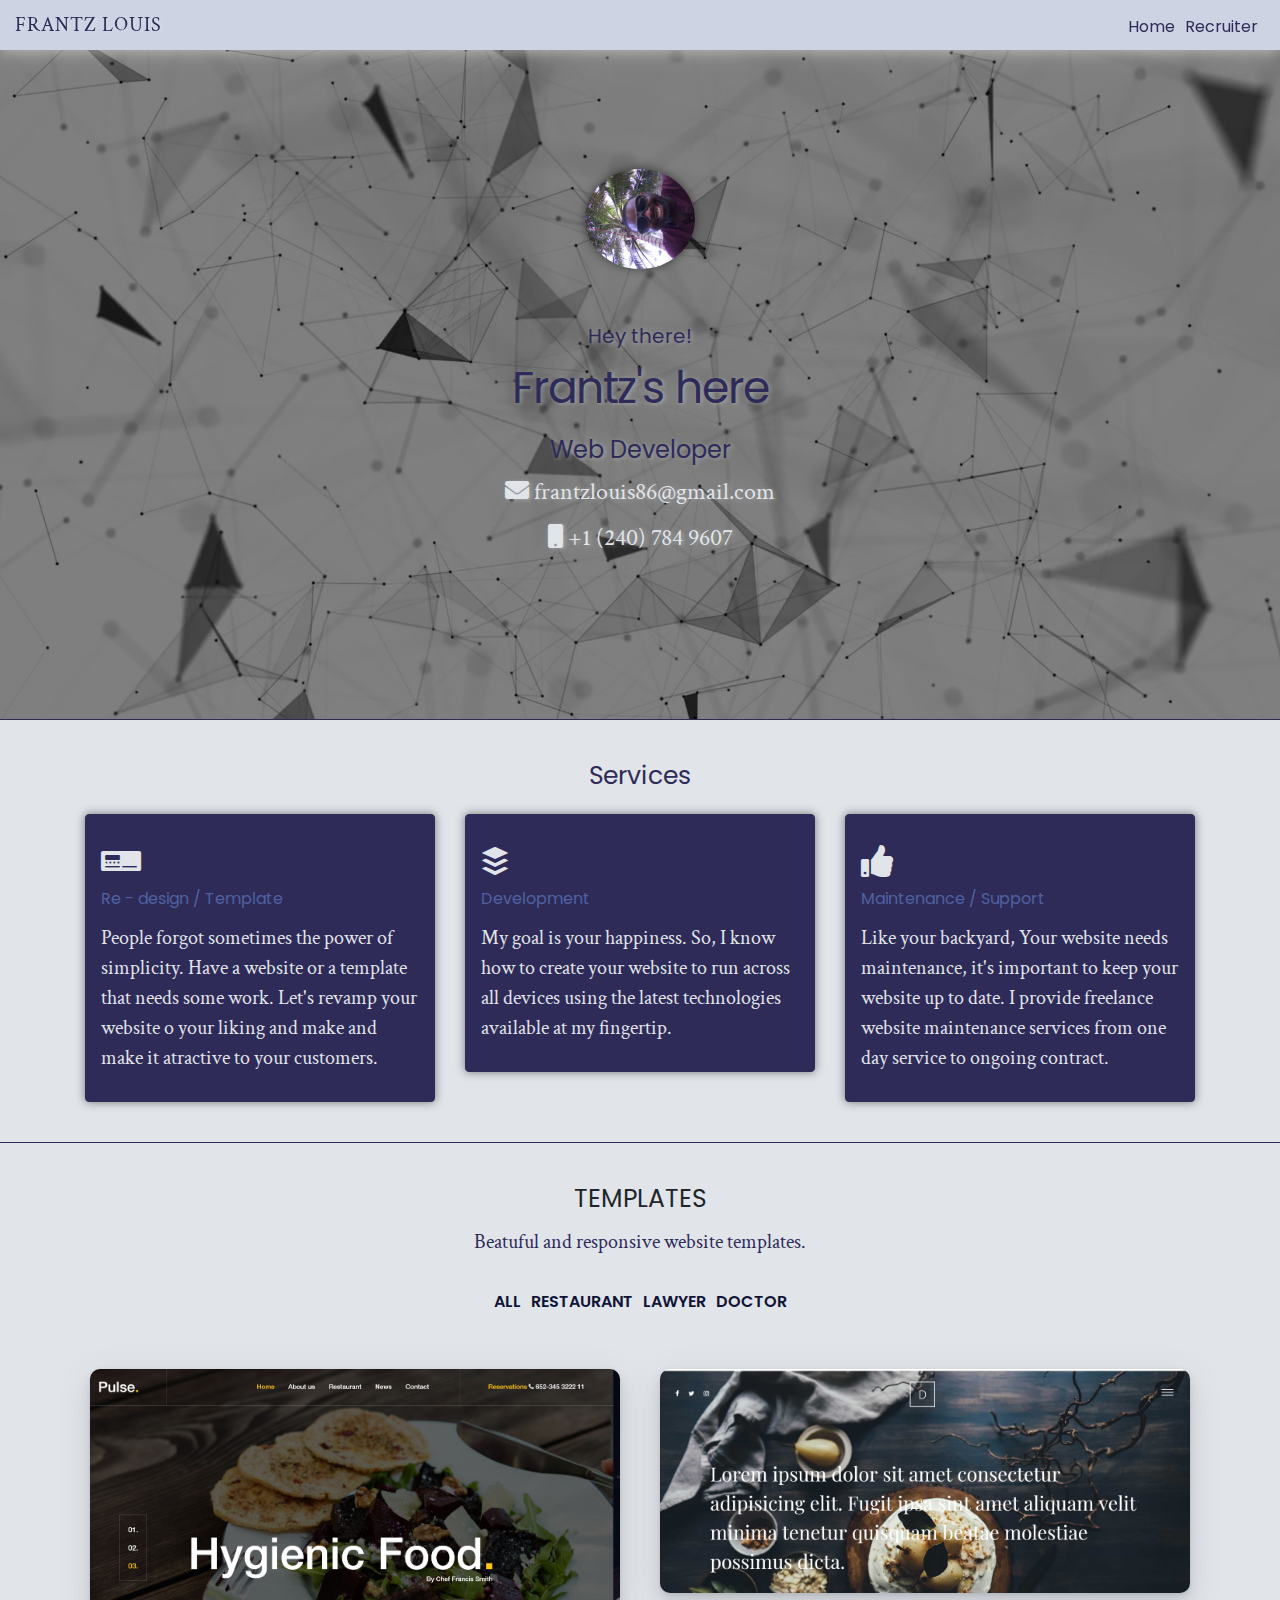
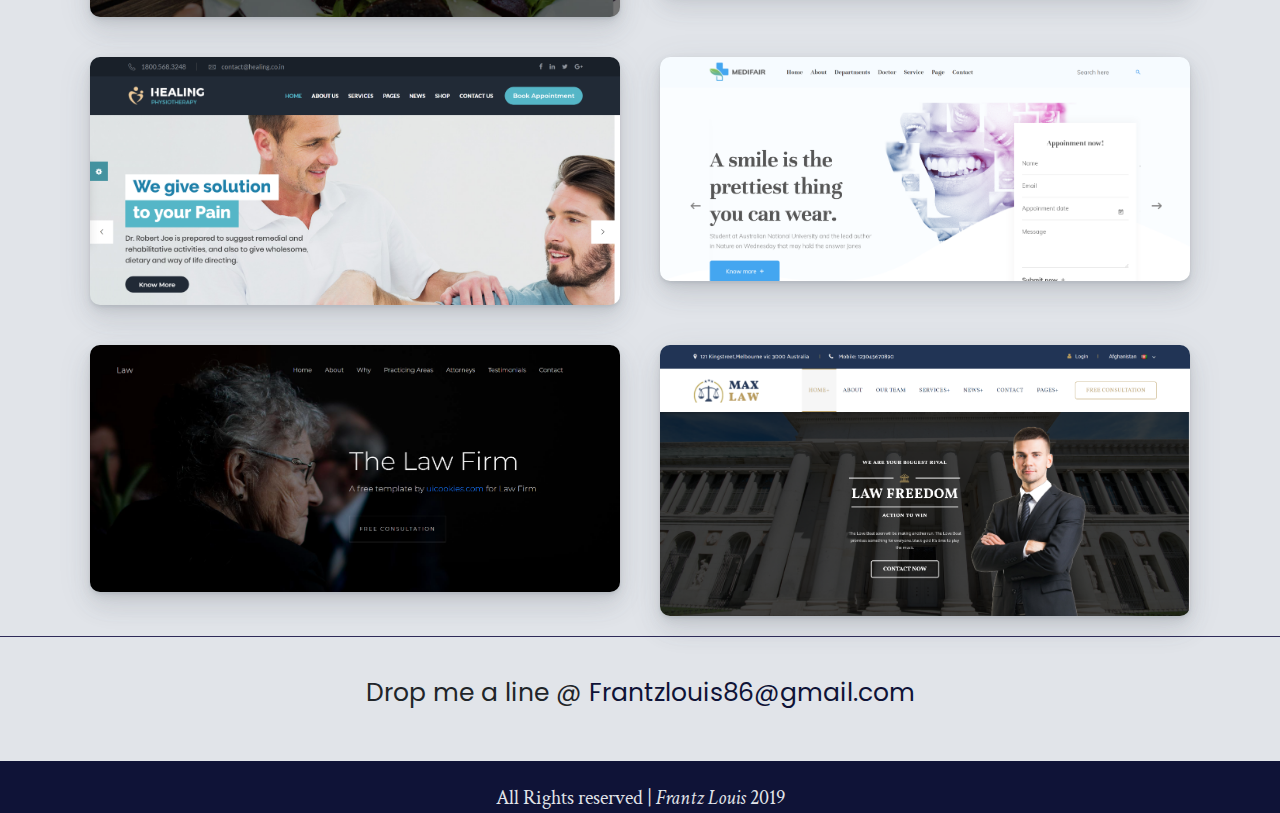
<file: freelance.html>
<!DOCTYPE html>
<html lang="en">

<head>
  <meta charset="UTF-8" />
  <meta name="viewport" content="width=device-width, initial-scale=1.0" />
  <meta http-equiv="X-UA-Compatible" content="ie=edge" />
  <title>My main Portfolio</title>

  <!-- Import Google Fonts -->
  <link href="https://fonts.googleapis.com/css?family=Crimson+Text|Josefin+Sans&display=swap" rel="stylesheet" />

  <!-- Import Google material-icons -->
  <link rel="stylesheet" href="https://fonts.googleapis.com/icon?family=Material+Icons" />

  <!-- Import Fontawesome -->
  <link rel="stylesheet" href="assets/fonts/css/all.min.css" />

  <!-- Import Animation -->
  <link rl="stylesheet" href="assets/css/hover-min.css" />

  <!-- Import Bootstrap -->
  <link rel="stylesheet" href="assets/css/bootstrap.min.css" />

  <!-- Import shards -->
  <link rel="stylesheet" href="assets/css/shards.min.css" />

  <!-- Import Custom -->
  <link rel="stylesheet" href="assets/css/main.css" />
</head>

<body>
  <main>
    <section class="freelance__page">
      <div class="buttons">
        <div class="container">
          <h2 class="logo">frantz louis</h2>
          <div class="links">
            <a href="index.html" class="btn">
              <h6 class="freelance">Home</h6>
            </a>
            <a href="recruite.html" class="btn">
              <h6 class="recruiter">Recruiter</h6>
            </a>
          </div>
        </div>
      </div>

      <div class="main-page-info">
        <div class="overlay">
          <img src="assets/images/profile.jpg" alt="My Profile Pic" class="img-fluid">
          <h5>Hey there!</h5>
          <h2>Frantz's here</h2>
          <h6>web developer</h6>
          <span class="email"><a href="maiito:frantzlouis86@gmail.com"><i class="fas fa-envelope"></i> frantzlouis86@gmail.com</a></span>
          <span class="phone"><a href="+1 240-784-9607"><i class="fas fa-mobile"></i> +1 (240) 784 9607</a></span>
        </div>
      </div><!-- / .main-page-info -->

      <div class="service">
        <div class="container">
          <h4>Services</h4>

          <div class="row">
            <div class="col-md-4">
              <div class="design">
                <div class="container">
                  <i class="fas fa-digital-tachograph fa-2x"></i>
                  <h6>Re - design / Template</h6>
                  <p class="lead">People forgot sometimes the power of simplicity. Have a website or a template that needs some work. Let's revamp your website o your liking and make and make it atractive to your customers.</p>
                </div>
              </div>
            </div>

            <div class="col-md-4">
              <div class="design">
                <div class="container">
                  <i class="fab fa-buffer fa-2x"></i>
                  <h6>Development</h6>
                  <p class="lead">My goal is your happiness. So, I know how to create your website to run across all devices using the latest technologies available at my fingertip.</p>
                </div>
              </div>
            </div>

            <div class="col-md-4">
              <div class="design">
                <div class="container">
                  <i class="fas fa-thumbs-up fa-2x"></i>
                  <h6>Maintenance / Support</h6>
                  <p class="lead">Like your backyard, Your website needs maintenance, it's important to keep your website up to date. I provide freelance website maintenance services from one day service to ongoing contract.</p>
                </div>
              </div>
            </div>
          </div>
        </div>
      </div><!-- / .service -->

      <div class="portfolio">
        <div class="container">
          <h4 class="text-center">TEMPLATES</h4>
          <p class="lead">Beatuful and responsive website templates.</p>

          <ul class="nav nav-pills">
            <li class="active"><a href="#pill1" data-toggle="tab">all</a></li>
            <li><a href="#pill2" data-toggle="tab">restaurant</a></li>
            <li><a href="#pill3" data-toggle="tab">Lawyer</a></li>
            <li><a href="#pill4" data-toggle="tab">doctor</a></li>
          </ul>

          <div class="tab-content tab-space">
            <div class="tab-pane active" id="pill1">
              <div class="row">
                <div class="col-md-6">
                  <div class="card card-background" style="background-image: url(assets/images/restaurant/pulses.png);">
                    <div class="card-content">
                      <h6 class="category">Retaurant</h6>
                      <h3 class="card-title">Retaurant Websites Templates</h3>
                      <p class="card-description">
                        With elegance and sophistication, Pulse is the one of restaurant website template that will put your right on top. But to truly understand the power of this page canvas...
                      </p>
                      <a href="https://colorlib.com/preview/theme/pulse/" class="btn btn-danger btn-round">
                        <i class="material-icons">content_copy</i> View Template
                      </a>
                    </div>
                  </div>
                </div><!-- / .col -->

                <div class="col-md-6">
                  <div class="card card-background" style="background-image: url(assets/images/restaurant/diners.png);">
                    <div class="card-content">
                      <h6 class="category">Retaurant</h6>
                      <h3 class="card-title">Retaurant Websites Templates</h3>
                      <p class="card-description">
                        Diner is a restaurant website template is fully responsive. It is easy to customize and gives awesome display effects on devices of all screen sizes....
                      </p>
                      <a href="https://colorlib.com/preview/theme/diner/" class="btn btn-danger btn-round">
                         <i class="material-icons">content_copy</i> View Template
                      </a>
                    </div>
                  </div>
                </div><!-- / .col -->

                <div class="col-md-6">
                  <div class="card card-background" style="background-image: url('assets/images/restaurant/healings.png')">

                    <div class="card-content">
                      <h6 class="category">Doctor</h6>
                      <h3 class="card-title">Doctor Website Template</h3>
                      <p class="card-description">
                        Healing is a doctor website template which is put together exclusively for rehabilitation centers, therapy clinics, massage or wellness studios and the like....
                      </p>
                      <a href="http://t.commonsupport.com/healing/index.html" class="btn btn-danger btn-round">
                         <i class="material-icons">content_copy</i> View Template
                      </a>
                    </div>
                  </div>
                </div><!-- / .col-md-6 -->

                <div class="col-md-6">
                  <div class="card card-background" style="background-image: url('assets/images/restaurant/medifairs.png')">
                    <div class="card-content">
                      <h6 class="category">Doctor</h6>
                      <h3 class="card-title">Doctor Website Template .</h3>
                      <p class="card-description">
                        Hospitals, clinics, dentists, pharmacies, you name it, MEDIFAIR is a versatile doctor website template that applies to everything medical-related....
                      </p>
                      <a href="http://tf.wpcheatsheet.net/html/medifair/pages/index2.html" class="btn btn-danger btn-round">
                         <i class="material-icons">content_copy</i> View Template
                      </a>
                    </div>
                  </div>
                </div><!-- / .col-md-6 -->

                <div class="col-md-6">
                  <div class="card card-background" style="background-image: url('assets/images/lawyer/laws.png')">

                    <div class="card-content">
                      <h6 class="category">Law</h6>
                      <h3 class="card-title">Law Firm Template</h3>
                      <p class="card-description">
                        As the name suggests, Law is a lawyer website template that pretty much anyone in the legal industry can use. It is flexible, easy to use and modifiable so you can alter and adjust it effortlessly...
                      </p>
                      <a href="https://uicookies.com/demo/theme/law/" class="btn btn-danger btn-round">
                         <i class="material-icons">content_copy</i> View Template
                      </a>
                    </div>
                  </div>
                </div><!-- / .col-md-6 -->

                <div class="col-md-6">
                  <div class="card card-background" style="background-image: url('assets/images/lawyer/maxlaws.png')">
                    <div class="card-content">
                      <h6 class="category">Law</h6>
                      <h3 class="card-title">Law Firm Template</h3>
                      <p class="card-description">
                        When it comes to Max Law, it does not really matter what kind of law you practice, the website template has you covered with a fine web presence. Max Law works on anything from desktops and laptops to tablets and mobile devices...
                      </p>
                      <a href="https://premiumlayers.net/demo/html/maxlaw/" class="btn btn-danger btn-round">
                         <i class="material-icons">content_copy</i> View Template
                      </a>
                    </div>
                  </div>
                </div><!-- / .col-md-6 -->
              </div><!-- / .row -->
            </div><!-- / .pill1 -->

            <div class="tab-pane" id="pill2">
              <div class="row">
                <div class="col-md-6">
                  <div class="card card-background" style="background-image: url(assets/images/restaurant/pulses.png);">
                    <div class="card-content">
                      <h6 class="category">Retaurant</h6>
                      <h3 class="card-title">Retaurant Websites Templates</h3>
                      <p class="card-description">
                        With elegance and sophistication, Pulse is the one of restaurant website template that will put your right on top. But to truly understand the power of this page canvas...
                      </p>
                      <a href="https://colorlib.com/preview/theme/pulse/" class="btn btn-danger btn-round">
                        <i class="material-icons">content_copy</i> View Template
                      </a>
                    </div>
                  </div>
                </div><!-- / .col -->

                <div class="col-md-6">
                  <div class="card card-background" style="background-image: url(assets/images/restaurant/diners.png);">
                    <div class="card-content">
                      <h6 class="category">Retaurant</h6>
                      <h3 class="card-title">Retaurant Websites Templates</h3>
                      <p class="card-description">
                        Diner is a restaurant website template is fully responsive. It is easy to customize and gives awesome display effects on devices of all screen sizes....
                      </p>
                      <a href="https://colorlib.com/preview/theme/diner/" class="btn btn-danger btn-round">
                        <i class="material-icons">content_copy</i> View Template
                      </a>
                    </div>
                  </div>
                </div><!-- / .col -->

                <div class="col-md-8 offset-md-2 pb-5">
                  <div class="card card-background" style="background-image: url(assets/images/restaurant/caviars.png);">
                    <div class="card-content">
                      <h6 class="category">Restaurant</h6>
                      <h3 class="card-title">Restaurant Websites Templates</h3>
                      <p class="card-description">
                        Caviar is a restaurant website template that helps you drag more potential customers to it.
                      </p>
                      <a href="https://colorlib.com/preview/theme/caviar/" class="btn btn-danger btn-round">
                        <i class="material-icons">content_copy</i> View Template
                      </a>
                    </div>
                  </div>
                </div>
              </div><!-- / .row -->
            </div><!-- / .pill2 -->

            <div class="tab-pane" id="pill3">
              <div class="row">
                <div class="col-md-6">
                  <div class="card card-background" style="background-image: url('assets/images/lawyer/laws.png')">

                    <div class="card-content">
                      <h6 class="category">Law</h6>
                      <h3 class="card-title">Law Firm Template</h3>
                      <p class="card-description">
                        As the name suggests, Law is a lawyer website template that pretty much anyone in the legal industry can use. It is flexible, easy to use and modifiable so you can alter and adjust it effortlessly...
                      </p>
                      <a href="https://uicookies.com/demo/theme/law/" class="btn btn-danger btn-round">
                        <i class="material-icons">content_copy</i> View Template
                      </a>
                    </div>
                  </div>
                </div><!-- / .col-md-6 -->

                <div class="col-md-6">
                  <div class="card card-background" style="background-image: url('assets/images/lawyer/maxlaws.png')">
                    <div class="card-content">
                      <h6 class="category">Law</h6>
                      <h3 class="card-title">Law Firm Template</h3>
                      <p class="card-description">
                        When it comes to Max Law, it does not really matter what kind of law you practice, the website template has you covered with a fine web presence. Max Law works on anything from desktops and laptops to tablets and mobile devices...
                      </p>
                      <a href="https://premiumlayers.net/demo/html/maxlaw/" class="btn btn-danger btn-round">
                        <i class="material-icons">content_copy</i> View Template
                      </a>
                    </div>
                  </div>
                </div><!-- / .col-md-6 -->

                <div class="col-md-8 offset-md-2 pb-5">
                  <div class="card card-background" style="background-image: url('assets/images/lawyer/lawfirms.png')">
                    <div class="card-content">
                      <h6 class="category">Law</h6>
                      <h3 class="card-title">Law Firm Template</h3>
                      <p class="card-description">
                        LawFirm – is a multipurpose template which enables you to create almost unlimited amount of different and unique page layouts. The template for LawFirm & Lawyers Portfolio with everything such a business needs. It is suitable for any agency or individual that wants to inform and notify others about any kind of Lawy businesses.
                      </p>
                      <a href="http://sharjeelanjum.com/html/lawfirm/demo/index.html" class="btn btn-danger btn-round">
                        <i class="material-icons">content_copy</i> View Template
                      </a>
                    </div>
                  </div>
                </div><!-- / .com-md-12 -->
              </div><!-- / .row -->
            </div><!-- / .pill3 -->

            <div class="tab-pane" id="pill4">
              <div class="row">
                <div class="col-md-6">
                  <div class="card card-background" style="background-image: url('assets/images/restaurant/healings.png')">

                    <div class="card-content">
                      <h6 class="category">Doctor</h6>
                      <h3 class="card-title">Doctor Website Template</h3>
                      <p class="card-description">
                       Healing is a doctor website template which is put together exclusively for rehabilitation centers, therapy clinics, massage or wellness studios and the like....
                      </p>
                      <a href="http://t.commonsupport.com/healing/index.html" class="btn btn-danger btn-round">
                        <i class="material-icons">content_copy</i> View Template
                      </a>
                    </div>
                  </div>
                </div><!-- / .col-md-6 -->

                <div class="col-md-6">
                  <div class="card card-background" style="background-image: url('assets/images/restaurant/medifairs.png')">
                    <div class="card-content">
                      <h6 class="category">Doctor</h6>
                      <h3 class="card-title">Doctor Website Template .</h3>
                      <p class="card-description">
                        Hospitals, clinics, dentists, pharmacies, you name it, MEDIFAIR is a versatile doctor website template that applies to everything medical-related....
                      </p>
                      <a href="http://tf.wpcheatsheet.net/html/medifair/pages/index2.html" class="btn btn-danger btn-round">
                        <i class="material-icons">content_copy</i> View Template
                      </a>
                    </div>
                  </div>
                </div><!-- / .col-md-6 -->

                <div class="col-md-8 offset-md-2 pb-5">
                  <div class="card card-background" style="background-image: url('assets/images/restaurant/dentalpros.png')">
                    <div class="card-content">
                      <h6 class="category">Doctor</h6>
                      <h3 class="card-title">Doctor Website Template</h3>
                      <p class="card-description">
                        Dental Pro might be for dentists but in reality, it can suit any type of medical website. You can effortlessly tailor Dental Pro to a variety of businesses in the health industry.
                      </p>
                      <a href="http://html.kodesolution.live/h/dentalpro/v3.0/demo/index-mp-layout1.html" class="btn btn-danger btn-round">
                        <i class="material-icons">content_copy</i> View Template
                      </a>
                    </div>
                  </div>
                </div><!-- / .com-md-12 -->
              </div><!-- / .row -->
            </div><!-- / .pill4 -->
          </div>
        </div>
      </div><!-- / .portfolio -->

      <div class="contact">
        <div class="container">
          <h4>Drop me a line @ <a href="mailto:frantzlouis86@gmail.com">Frantzlouis86@gmail.com</a></h4>

        </div>
      </div><!-- / .contact-->

      <footer class="footer">
        <p class="lead">All Rights reserved | <em>Frantz Louis</em> 2019</p>
      </footer>
    </section>
  </main>
  <!-- Import All JavaScripts -->
  <script src="assets/js/jquery-3.3.1.slim.min.js"></script>

  <script src="assets/js/popper.min.js"></script>

  <script src="assets/js/bootstrap.min.js"></script>

  <script src="assets/js/shards.min.js"></script>
</body>

</html>
</file>
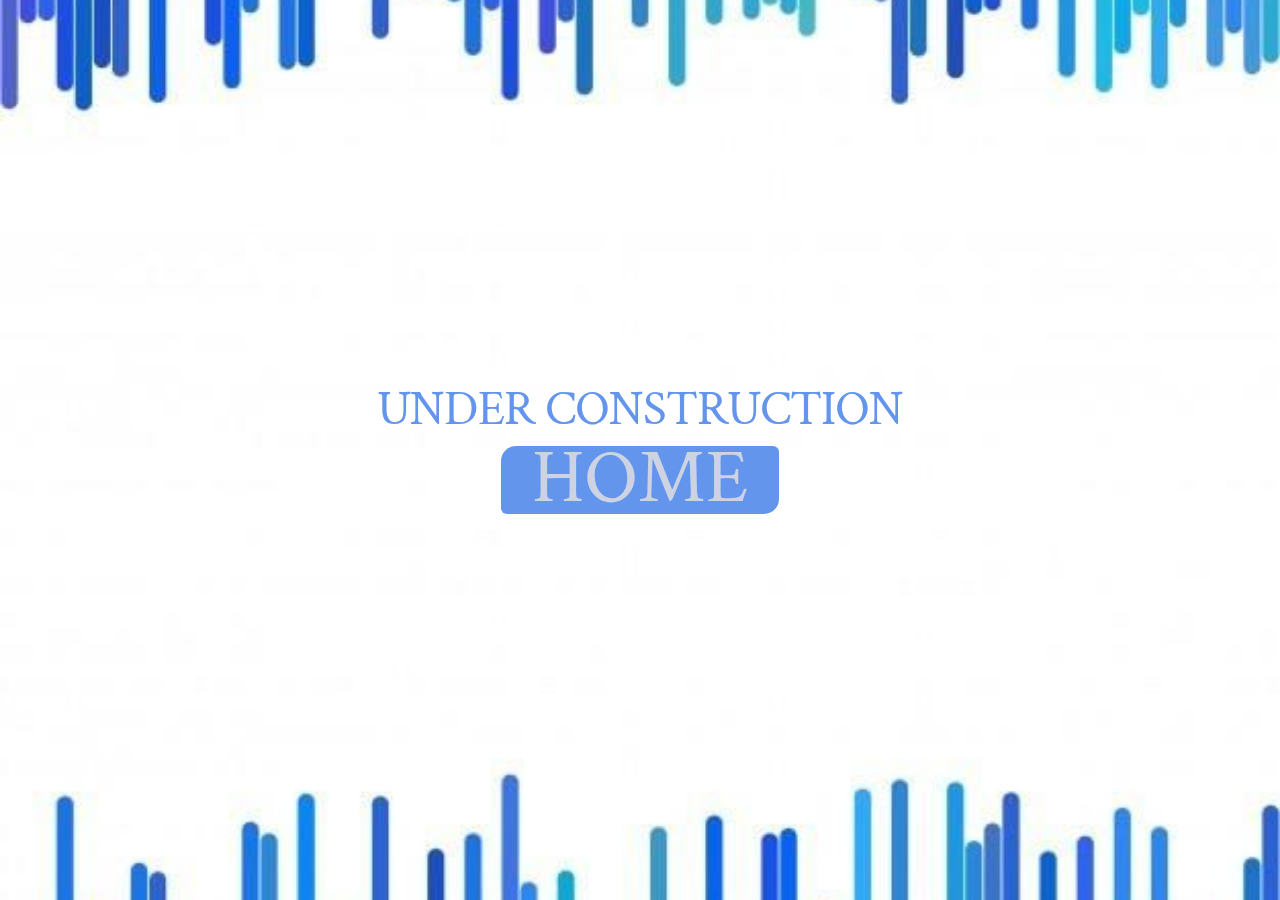
<file: recruite.html>
<!DOCTYPE html>
<html lang="en">

<head>
  <meta charset="UTF-8" />
  <meta name="viewport" content="width=device-width, initial-scale=1.0" />
  <meta http-equiv="X-UA-Compatible" content="ie=edge" />
  <title>My main Portfolio</title>

  <!-- Import Google Fonts -->
  <link href="https://fonts.googleapis.com/css?family=Crimson+Text|Josefin+Sans&display=swap" rel="stylesheet" />

  <!-- Import Google material-icons -->
  <link rel="stylesheet" href="https://fonts.googleapis.com/icon?family=Material+Icons" />

  <!-- Import Fontawesome -->
  <link rel="stylesheet" href="assets/fonts/css/all.min.css" />

  <!-- Import Animation -->
  <link rl="stylesheet" href="assets/css/hover-min.css" />

  <!-- Import Bootstrap -->
  <link rel="stylesheet" href="assets/css/bootstrap.min.css" />

  <!-- Import shards -->
  <link rel="stylesheet" href="assets/css/shards.min.css" />

  <!-- Import Custom -->
  <link rel="stylesheet" href="assets/css/main.css" />
</head>

<body>
  <div class="recruite__page">
    <h1>UNDER CONSTRUCTION</h1>
    <a href="index.html" class="btn">
      <h6 class="freelance">Home</h6>
    </a>
    <!--<div class="buttons">
        <a href="freelance.html" class="btn"
          ><h6 class="freelance">freelancer</h6></a
        >
        <a href="index.html" class="btn"><h6 class="recruiter">Home</h6></a>
      </div>
      <section class="about mt-5">
        <div class="container">
          <div class="card--body p-2">
            <span class="about-me"><em>about me</em></span>
            <p class="container lead">
              Hello, I am Frantz Louis, a self-thought front-end developer
              living in DC, area. I have a strong experience in building
              website, re-design and customization. I have a strong experience
              with <strong>html5, css3, bootstrap</strong>
            </p>
          </div>
        </div>
      </section>
      <!-- / .About Page -->

    <!--<section class="skills mt-5">
        <div class="container">
          <div class="card-body p-2">
            <span class="my-skills pb-5"><em>my skills</em></span>

            <div class="row">
              <div class="col-md-6 col-xs-12">
                <div class="container progess-group">
                  <h3>Personal Skills</h3>
                  <h6>Communication</h6>
                  <div class="progress">
                    <div
                      class="progress-bar"
                      role="progressbar"
                      style="width: 60%;"
                      aria-valuenow="25"
                      aria-valuemin="0"
                      aria-valuemax="100"
                    >
                      60%
                    </div>
                  </div>
                  <!-- progress -->

    <!--<h6>Language</h6>
                  <div class="progress">
                    <div
                      class="progress-bar"
                      role="progressbar"
                      style="width: 75%;"
                      aria-valuenow="25"
                      aria-valuemin="0"
                      aria-valuemax="100"
                    >
                      75%
                    </div>
                  </div>
                  <!-- progress -->

    <!--<h6>Team Work</h6>
                  <div class="progress">
                    <div
                      class="progress-bar"
                      role="progressbar"
                      style="width: 90%;"
                      aria-valuenow="25"
                      aria-valuemin="0"
                      aria-valuemax="100"
                    >
                      90%
                    </div>
                  </div>
                  <!-- progress -->

    <!--<h6>Leadership</h6>
                  <div class="progress">
                    <div
                      class="progress-bar"
                      role="progressbar"
                      style="width: 65%;"
                      aria-valuenow="25"
                      aria-valuemin="0"
                      aria-valuemax="100"
                    >
                      65%
                    </div>
                  </div>
                  <!-- progress -->
    <!-- </div>
                <!-- / .progress-group -->
    <!--</div>
              <!-- / .col -->

    <!-- <hr />
              <div class="col-md-6 col-xs-12">
                <div class="container progess-group">
                  <h3>Technical Skills</h3>
                  <h6>HTML5 / CSS3 /ES6</h6>
                  <div class="progress">
                    <div
                      class="progress-bar"
                      role="progressbar"
                      style="width: 60%;"
                      aria-valuenow="25"
                      aria-valuemin="0"
                      aria-valuemax="100"
                    >
                      60%
                    </div>
                  </div>
                  <!-- progress -->

    <!--<h6>Bootstrap / Scss / css-grid / Flex</h6>
                  <div class="progress">
                    <div
                      class="progress-bar"
                      role="progressbar"
                      style="width: 75%;"
                      aria-valuenow="25"
                      aria-valuemin="0"
                      aria-valuemax="100"
                    >
                      75%
                    </div>
                  </div>
                  <!-- progress -->

    <!--<h6>Reactjs / Gatsby</h6>
                  <div class="progress">
                    <div
                      class="progress-bar"
                      role="progressbar"
                      style="width: 90%;"
                      aria-valuenow="25"
                      aria-valuemin="0"
                      aria-valuemax="100"
                    >
                      90%
                    </div>
                  </div>
                  <!-- progress -->

    <!--<h6>Git / Teminal</h6>
                  <div class="progress">
                    <div
                      class="progress-bar"
                      role="progressbar"
                      style="width: 65%;"
                      aria-valuenow="25"
                      aria-valuemin="0"
                      aria-valuemax="100"
                    >
                      65%
                    </div>
                  </div>
                  <!-- progress -->
    <!-- </div>
                <!-- / .progress-group -->
    <!--</div>
              <!-- / .col -->
    <!--</div>
            <!-- / .card-body -->
    <!--</div>
        </div>
      </section>
      <!-- / .skills -->

    <!--<section class="work-experience mt-5">
        <div class="container">
          <div class="card-body p-2">
            <span class="work-experience pb-5"><em>work experience</em></span>

            <div class="my__experience">
              <div class="my__experience--pic">
                <img
                  src="assets/images/victis.png"
                  alt="website screenshot"
                  class="img-responsive rounded w-100"
                />
                <h3>victis management</h3>
                <h6>2018 - Present</h6>
              </div>

              <div class="my__experience--info">
                <div class="container">
                  <h4>technology</h4>
                  <span class="Language">HTML5, CSS3, Bootstrap, jQuery</span>
                  <h4>goal</h4>
                  <p class="lead">
                    Lorem ipsum dolor sit amet, consectetur adipisicing elit,
                    sed do eiusmod tempor incididunt ut labore et dolore magna
                    aliqua.
                  </p>
                  <a href="#"
                    >check it out <i class="fas fa-arrow-right"></i
                  ></a>
                </div>
              </div>
            </div>
          </div>
        </div>
      </section>
      <!-- / .work-experience -->

    <!--<section class="contact-page">
        <div class="container">
          <div class="card-body p-2">
            <span class="contact pb-5"><em>contact me</em></span>

            <div class="contact__info">
              <div class="container">
                <i class="fas fa-envelope"></i><br />

                <span>email</span><br /><br />

                <a href="#">frantzlouis86@gmail.com</a>
              </div>
            </div>

            <div class="contact__info">
              <div class="container">
                <i class="fas fa-mobile"></i><br />

                <span>phone</span><br /><br />

                <a href="#">+1 234 567 8901</a>
              </div>
            </div>
          </div>
        </div>
      </section>-->
  </div>
  <!-- Import All JavaScripts -->
  <script src="assets/js/jquery-3.3.1.slim.min.js"></script>

  <script src="assets/js/popper.min.js"></script>

  <script src="assets/js/bootstrap.min.js"></script>

  <script src="assets/js/shards.min.js"></script>
</body>

</html>
</file>
<file: assets/css/main.css>
hr {
  width: 100%;
  height: 10%;
  background-color: #cdd3e2;
  margin-top: 60px; }

a {
  text-decoration: none;
  color: inherit; }
  a:hover {
    text-decoration: none;
    color: inherit; }

.recruite__page {
  background: url("../images/corporate-vector-blue-business-background/bg.jpg") no-repeat center center/cover;
  height: 100vh;
  display: flex;
  flex-direction: column;
  justify-content: center;
  align-items: center;
  text-align: center; }
  .recruite__page h1 {
    color: cornflowerblue;
    font-family: "Crimson Text", serif; }
  .recruite__page a {
    background-color: cornflowerblue;
    border-top-left-radius: 15px;
    border-bottom-right-radius: 15px;
    text-transform: uppercase;
    padding: 20px 30px 10px; }
    .recruite__page a h6 {
      font-size: 76px;
      font-family: "Crimson Text", serif;
      color: #cdd3e2; }

.freelance__page {
  background-color: #e1e4e9;
  color: #2e2b59;
  height: 100vh; }
  .freelance__page .buttons {
    background-color: #cdd3e2;
    position: fixed;
    height: 50px;
    width: 100%;
    box-shadow: 0 4px 8px 0 rgba(255, 255, 255, 0.2), 0 6px 20px 0 rgba(255, 255, 255, 0.19);
    z-index: 10; }
    .freelance__page .buttons .logo {
      text-transform: uppercase;
      color: #2e2b59;
      text-shadow: 2px 1px 4px rgba(255, 255, 255, 0.3);
      position: absolute;
      left: 15px;
      line-height: 50px;
      letter-spacing: 1px;
      font-size: 20px;
      font-family: "Crimson Text", serif; }
    .freelance__page .buttons .links {
      position: absolute;
      right: 0; }
      .freelance__page .buttons .links .freelance {
        color: #2e2b59;
        border-left: 0;
        position: absolute;
        top: 15px;
        right: 105px; }
      .freelance__page .buttons .links .recruiter {
        color: #2e2b59;
        border-right: 0;
        position: absolute;
        top: 15px;
        right: 22px; }
  .freelance__page .main-page-info {
    background: url("../images/bg.png");
    background-size: cover;
    border-bottom: 1px solid #2e2b59;
    height: 80vh; }
    .freelance__page .main-page-info .overlay {
      background: rgba(0, 0, 0, 0.5);
      height: 100%;
      display: flex;
      flex-direction: column;
      justify-content: center;
      align-items: center;
      text-align: center; }
    .freelance__page .main-page-info img {
      width: 100px;
      height: 110px;
      border-radius: 50%;
      transform: rotate(270deg);
      margin-bottom: 50px;
      box-shadow: 0 0 10px rgba(0, 0, 0, 0.5); }
    .freelance__page .main-page-info h5 {
      color: #2e2b59;
      text-shadow: 2px 1px 4px rgba(255, 255, 255, 0.3); }
    .freelance__page .main-page-info h2 {
      color: #2e2b59;
      font-size: 44px;
      padding: 10px;
      border-top-left-radius: 20px;
      border-top-right-radius: 20px;
      border-bottom-right-radius: 20px;
      text-shadow: 2px 1px 4px rgba(255, 255, 255, 0.3); }
    .freelance__page .main-page-info h6 {
      color: #2e2b59;
      font-size: 24px;
      text-transform: capitalize;
      padding-top: 10px;
      text-shadow: 2px 1px 4px rgba(255, 255, 255, 0.3); }
    .freelance__page .main-page-info span.email {
      color: #e1e4e9;
      font-size: 24px;
      text-shadow: 2px 1px 4px rgba(255, 255, 255, 0.3); }
    .freelance__page .main-page-info span.phone {
      color: #e1e4e9;
      font-size: 24px;
      margin-top: 10px;
      text-shadow: 2px 1px 4px rgba(255, 255, 255, 0.3); }
  .freelance__page .service {
    background-color: #e1e4e9;
    padding-top: 40px;
    border-bottom: 1px solid #2e2b59;
    height: 100%;
    height: auto; }
    .freelance__page .service h4 {
      color: #2e2b59;
      text-align: center;
      padding-bottom: 10px; }
    .freelance__page .service .design {
      border: 1px solid #2e2b59;
      border-radius: 4px;
      box-shadow: 0 0 10px rgba(0, 0, 0, 0.5);
      margin-bottom: 40px;
      background-color: #2e2b59;
      color: #e1e4e9; }
      .freelance__page .service .design h6 {
        color: #5061a0; }
      .freelance__page .service .design i {
        padding-top: 30px;
        padding-bottom: 10px; }
  .freelance__page .portfolio {
    background-color: #e1e4e9;
    padding-top: 40px;
    border-bottom: 1px solid #2e2b59;
    text-align: center; }
    .freelance__page .portfolio ul {
      background-color: #e1e4e9;
      display: flex;
      justify-content: center; }
      .freelance__page .portfolio ul li {
        padding: 5px;
        transition: all .3s ease-in; }
        .freelance__page .portfolio ul li:hover {
          background-color: #2e2b59;
          color: #cdd3e2;
          border-radius: 5px; }
        .freelance__page .portfolio ul li a {
          font-size: 16px;
          font-weight: 600;
          transition: all .3s ease-in;
          text-decoration: none;
          text-transform: uppercase;
          color: #0f1337; }
          .freelance__page .portfolio ul li a:hover {
            color: #cdd3e2;
            border-radius: 5px; }
    .freelance__page .portfolio .tab-space {
      padding-top: 30px; }
      .freelance__page .portfolio .tab-space .col-md-6,
      .freelance__page .portfolio .tab-space .col-md-4 {
        padding: 20px; }
      .freelance__page .portfolio .tab-space .card {
        background-image: url(../images/restaurant/pulses.png);
        background-size: cover;
        background-position: top center; }
        .freelance__page .portfolio .tab-space .card-content {
          padding: 10px;
          border-radius: 10px;
          display: flex;
          flex-direction: column;
          justify-content: center;
          align-items: center;
          text-align: center;
          height: 100%;
          color: #e1e4e9;
          transition: all .3s ease-in;
          opacity: 0; }
          .freelance__page .portfolio .tab-space .card-content:hover {
            background: rgba(0, 0, 0, 0.6);
            opacity: 1; }
          .freelance__page .portfolio .tab-space .card-content h6 {
            color: #e1e4e9;
            font-weight: bold; }
          .freelance__page .portfolio .tab-space .card-content .card-title {
            color: #e1e4e9;
            font-weight: bold;
            font-size: 22px; }
  .freelance__page .contact {
    background-color: #e1e4e9;
    padding-top: 40px;
    padding-bottom: 40px;
    border-bottom: 1px solid #0f1337; }
    .freelance__page .contact h4 {
      text-align: center;
      text-shadow: 0px 2px 2px #e1e4e9; }
      .freelance__page .contact h4 a {
        text-decoration: none;
        color: #0f1337;
        cursor: pointer; }

.footer {
  display: flex;
  justify-content: center;
  align-items: center;
  text-align: center;
  margin: auto;
  padding-top: 50px;
  color: #e1e4e9;
  background-color: #0f1337;
  height: 40px; }

/* Large devices (laptops/desktops, 992px and up) */
@media only screen and (min-width: 992px) {
  /* Style */
  .main-page {
    position: relative; }
    .main-page .buttons .freelance {
      position: absolute;
      top: 60%;
      left: 30%; }
    .main-page .buttons .recruiter {
      position: absolute;
      top: 60%;
      right: 30%; } }
*,
*:before,
*:after {
  margin: 0;
  padding: 0;
  box-sizing: border-box; }

body {
  font-family: "Crimson Text", serif;
  font-size: 16px;
  background-color: #0f1337; }

.main-page {
  background: url("../images/bg.jpg") no-repeat center center/cover;
  height: 100vh; }
  .main-page--over {
    background: rgba(0, 0, 0, 0.5);
    height: 100%;
    display: flex;
    flex-direction: column;
    justify-content: center;
    align-items: center;
    text-align: center;
    margin: 0 auto;
    width: 100%; }
  .main-page .buttons {
    padding-bottom: 100px; }
    .main-page .buttons a .freelance {
      background-color: #2e2b59;
      border-top-left-radius: 15px;
      border-bottom-right-radius: 15px;
      text-transform: uppercase;
      padding: 15px;
      color: #cdd3e2;
      box-shadow: 0 0 10px rgba(0, 0, 0, 0.5); }
    .main-page .buttons a .recruiter {
      background-color: #2e2b59;
      border-top-left-radius: 15px;
      border-bottom-right-radius: 15px;
      text-transform: uppercase;
      padding: 15px;
      color: #cdd3e2;
      box-shadow: 0 0 10px rgba(0, 0, 0, 0.5); }
    .main-page .buttons .recruiter {
      color: #cdd3e2;
      text-shadow: 2px 1px 4px rgba(255, 255, 255, 0.3);
      text-align: center; }
    .main-page .buttons .feelance {
      color: #cdd3e2;
      text-shadow: 2px 1px 4px rgba(255, 255, 255, 0.3); }
  .main-page .main-page-info {
    padding-bottom: 100px;
    color: #cdd3e2;
    text-shadow: 2px 1px 4px rgba(255, 255, 255, 0.3); }
    .main-page .main-page-info h2 {
      color: #cdd3e2;
      font-family: "Crimson Text", serif;
      text-shadow: 2px 1px 4px rgba(255, 255, 255, 0.3);
      font-size: 54px; }
      .main-page .main-page-info h2 span.dot {
        color: #5061a0;
        font-size: 10px; }
    .main-page .main-page-info h5 {
      color: #cdd3e2;
      font-size: 34px;
      text-transform: capitalize; }
    .main-page .main-page-info span {
      font-size: 24px;
      text-transform: capitalize; }
  .main-page .social {
    width: 100%;
    @inculde freelance-shadow; }
    .main-page .social a {
      background-color: #2e2b59;
      border-radius: 15px;
      padding: 5px 15px;
      margin: 0 13px;
      color: #cdd3e2; }
</file>
<file: assets/css/shards.min.css>
@import url(https://fonts.googleapis.com/css?family=Poppins:300,400,500,600|Roboto+Mono);:root{--blue:#007bff;--indigo:#674eec;--purple:#8445f7;--pink:#ff4169;--red:#c4183c;--orange:#fb7906;--yellow:#ffb400;--green:#17c671;--teal:#1adba2;--cyan:#00b8d8;--white:#fff;--gray:#868e96;--gray-dark:#343a40;--primary:#007bff;--secondary:#5A6169;--success:#17c671;--info:#00b8d8;--warning:#ffb400;--danger:#c4183c;--light:#e9ecef;--dark:#212529;--breakpoint-xs:0;--breakpoint-sm:576px;--breakpoint-md:768px;--breakpoint-lg:992px;--breakpoint-xl:1200px;--font-family-sans-serif:-apple-system,BlinkMacSystemFont,"Segoe UI",Roboto,"Helvetica Neue",Arial,sans-serif;--font-family-monospace:"Roboto Mono",Menlo,Monaco,Consolas,"Liberation Mono","Courier New",monospace}@media (max-width:575.98px){html{font-size:15px}}body{font-size:1rem;font-weight:300;color:#5a6169;background-color:#fff}a{color:#007bff;text-decoration:none}a:hover{color:#0056b3;text-decoration:underline}b,strong{font-weight:500}h1,h2,h3,h4,h5,h6{margin-top:0;margin-bottom:.5rem}.h1,.h2,.h3,.h4,.h5,.h6{display:block}.h1,.h2,.h3,.h4,.h5,.h6,h1,h2,h3,h4,h5,h6{margin-bottom:.75rem;font-family:Poppins,-apple-system,BlinkMacSystemFont,"Segoe UI",Roboto,"Helvetica Neue",Arial,sans-serif;font-weight:400;color:#212529}.h1,h1{font-size:3.052rem;letter-spacing:-.0625rem;line-height:3rem}.h2,h2{font-size:2.441rem;letter-spacing:-.0625rem;line-height:2.25rem}.h3,h3{font-size:1.953rem;line-height:2.25rem}.h4,h4{font-size:1.563rem;line-height:2rem}.h5,h5{font-size:1.25rem;line-height:1.5rem}.h6,h6{font-size:1rem;line-height:1.5rem}.lead{line-height:1.875rem}.display-1,.display-2,.display-3,.display-4{margin-bottom:.75rem}.display-1{font-size:7.451rem;line-height:1}.display-2{font-size:5.96rem;line-height:1}.display-3{font-size:4.768rem;line-height:1}.display-4{font-size:3.815rem;line-height:1}p{margin-bottom:1.75rem}hr{margin-top:1.125rem;margin-bottom:1.125rem;border-top:1px solid rgba(0,0,0,.1)}.small,small{font-size:80%;font-weight:300}.mark,mark{padding:.2em;background-color:#fff09e}.blockquote{margin-bottom:.75rem;font-size:1.5rem}.blockquote-footer{font-size:1.125rem}.img-thumbnail{padding:0;border:none;background-color:#fff;border-radius:.375rem;box-shadow:none}.figure-img{margin-bottom:.75rem}.figure-caption{font-size:1rem;color:#868e96}code,kbd,pre,samp{font-family:"Roboto Mono",Menlo,Monaco,Consolas,"Liberation Mono","Courier New",monospace}code{font-size:.75rem;padding:.1875rem .8125rem}kbd{padding:.1875rem .8125rem;font-size:.75rem;color:#fff;background-color:#212529;border-radius:.625rem;box-shadow:none}kbd kbd{font-weight:500}pre{margin-bottom:.75rem;font-size:.75rem;color:#212529;line-height:1.375rem}.pre-scrollable{max-height:340px}.table{background-color:transparent}.table td,.table th{padding:.75rem}.table .table{background-color:#fff}.table-sm td,.table-sm th{padding:.3rem}.table-primary,.table-primary>td,.table-primary>th{background-color:#b8daff}.table-hover .table-primary:hover{background-color:#9fcdff}.table-hover .table-primary:hover>td,.table-hover .table-primary:hover>th{background-color:#9fcdff}.table-secondary,.table-secondary>td,.table-secondary>th{background-color:#d1d3d5}.table-hover .table-secondary:hover{background-color:#c4c6c9}.table-hover .table-secondary:hover>td,.table-hover .table-secondary:hover>th{background-color:#c4c6c9}.table-success,.table-success>td,.table-success>th{background-color:#beefd7}.table-hover .table-success:hover{background-color:#aaeaca}.table-hover .table-success:hover>td,.table-hover .table-success:hover>th{background-color:#aaeaca}.table-info,.table-info>td,.table-info>th{background-color:#b8ebf4}.table-hover .table-info:hover{background-color:#a2e5f1}.table-hover .table-info:hover>td,.table-hover .table-info:hover>th{background-color:#a2e5f1}.table-warning,.table-warning>td,.table-warning>th{background-color:#ffeab8}.table-hover .table-warning:hover{background-color:#ffe29f}.table-hover .table-warning:hover>td,.table-hover .table-warning:hover>th{background-color:#ffe29f}.table-danger,.table-danger>td,.table-danger>th{background-color:#eebec8}.table-hover .table-danger:hover{background-color:#e9aab7}.table-hover .table-danger:hover>td,.table-hover .table-danger:hover>th{background-color:#e9aab7}.table-light,.table-light>td,.table-light>th{background-color:#f9fafb}.table-hover .table-light:hover{background-color:#eaedf1}.table-hover .table-light:hover>td,.table-hover .table-light:hover>th{background-color:#eaedf1}.table-dark,.table-dark>td,.table-dark>th{background-color:#c1c2c3}.table-hover .table-dark:hover{background-color:#b4b5b6}.table-hover .table-dark:hover>td,.table-hover .table-dark:hover>th{background-color:#b4b5b6}.table-active,.table-active>td,.table-active>th{background-color:rgba(0,0,0,.075)}.table-hover .table-active:hover{background-color:rgba(0,0,0,.075)}.table-hover .table-active:hover>td,.table-hover .table-active:hover>th{background-color:rgba(0,0,0,.075)}.table .thead-dark th{color:#fff;background-color:#212529;border-color:#32383e}.table .thead-light th{color:#495057;background-color:#e9ecef;border-color:#dee2e6}.table-dark{color:#fff;background-color:#212529}.table-dark td,.table-dark th,.table-dark thead th{border-color:#32383e}.table-dark.table-striped tbody tr:nth-of-type(odd){background-color:rgba(255,255,255,.05)}.table-dark.table-hover tbody tr:hover{background-color:rgba(255,255,255,.075)}.form-control{height:auto;padding:.5rem 1rem;font-size:.95rem;line-height:1.5;color:#495057;background-color:#fff;border:1px solid #becad6;font-weight:300;will-change:border-color,box-shadow;border-radius:.375rem;box-shadow:none;transition:box-shadow 250ms cubic-bezier(.27,.01,.38,1.06),border 250ms cubic-bezier(.27,.01,.38,1.06)}.form-control:hover{border-color:#8fa4b8}.form-control:focus{color:#495057;background-color:#fff;border-color:#007bff;box-shadow:0 .313rem .719rem rgba(0,123,255,.1),0 .156rem .125rem rgba(0,0,0,.06)}.form-control:focus:hover{border-color:#007bff}.form-control::-webkit-input-placeholder{color:#868e96}.form-control:-ms-input-placeholder{color:#868e96}.form-control::-ms-input-placeholder{color:#868e96}.form-control::placeholder{color:#868e96}.form-control:disabled,.form-control[readonly]{background-color:#f5f6f7}.form-control:disabled:hover,.form-control[readonly]:hover{border-color:#becad6;cursor:not-allowed}.form-control[readonly]:not(:disabled):focus{box-shadow:none;border-color:#becad6}select.form-control:not([size]):not([multiple]){height:calc(2.425rem + 2px)}select.form-control:focus::-ms-value{color:#495057;background-color:#fff}select.form-control:hover{cursor:pointer}form label:hover{cursor:pointer}.col-form-label{padding-top:calc(.5rem + 1px);padding-bottom:calc(.5rem + 1px);line-height:1.5}.col-form-label-lg{padding-top:calc(.75rem + 1px);padding-bottom:calc(.75rem + 1px);font-size:1.25rem;line-height:1.5}.col-form-label-sm{padding-top:calc(.35rem + 1px);padding-bottom:calc(.35rem + 1px);font-size:.875rem;line-height:1.5}.form-control-plaintext{padding-top:.5rem;padding-bottom:.5rem;line-height:1.5;font-weight:300}.form-control-sm,.input-group-sm>.form-control,.input-group-sm>.input-group-append>.btn,.input-group-sm>.input-group-append>.input-group-text,.input-group-sm>.input-group-middle>.input-group-text,.input-group-sm>.input-group-prepend>.btn,.input-group-sm>.input-group-prepend>.input-group-text{padding:.35rem .75rem;font-size:.875rem;line-height:1.5;border-radius:.35rem}.input-group-sm>.input-group-append>select.btn:not([size]):not([multiple]),.input-group-sm>.input-group-append>select.input-group-text:not([size]):not([multiple]),.input-group-sm>.input-group-middle>select.input-group-text:not([size]):not([multiple]),.input-group-sm>.input-group-prepend>select.btn:not([size]):not([multiple]),.input-group-sm>.input-group-prepend>select.input-group-text:not([size]):not([multiple]),.input-group-sm>select.form-control:not([size]):not([multiple]),select.form-control-sm:not([size]):not([multiple]){height:calc(2.0125rem + 2px)}.form-control-lg,.input-group-lg>.form-control,.input-group-lg>.input-group-append>.btn,.input-group-lg>.input-group-append>.input-group-text,.input-group-lg>.input-group-middle>.input-group-text,.input-group-lg>.input-group-prepend>.btn,.input-group-lg>.input-group-prepend>.input-group-text{padding:.75rem 1rem;font-size:1.25rem;line-height:1.5;border-radius:.5rem}.input-group-lg>.input-group-append>select.btn:not([size]):not([multiple]),.input-group-lg>.input-group-append>select.input-group-text:not([size]):not([multiple]),.input-group-lg>.input-group-middle>select.input-group-text:not([size]):not([multiple]),.input-group-lg>.input-group-prepend>select.btn:not([size]):not([multiple]),.input-group-lg>.input-group-prepend>select.input-group-text:not([size]):not([multiple]),.input-group-lg>select.form-control:not([size]):not([multiple]),select.form-control-lg:not([size]):not([multiple]){height:calc(3.375rem + 2px)}.form-group{margin-bottom:1rem}.form-text{margin-top:.25rem}.form-check{padding-left:1.25rem}.form-check-input{margin-top:.313rem;margin-left:-1.25rem}.form-check-input:disabled~.form-check-label{color:#868e96}.form-check-inline{margin-right:.75rem}.form-check-inline .form-check-input{margin-right:.3125rem}.valid-feedback{margin-top:.25rem;font-size:80%;color:#17c671}.valid-tooltip{background-color:rgba(23,198,113,.8)}.custom-select.is-valid,.form-control.is-valid,.was-validated .custom-select:valid,.was-validated .form-control:valid{border-color:#17c671;box-shadow:0 5px 11.5px rgba(23,198,113,.1)}.custom-select.is-valid:focus,.form-control.is-valid:focus,.was-validated .custom-select:valid:focus,.was-validated .form-control:valid:focus{box-shadow:0 5px 11.5px rgba(23,198,113,.1),0 1px 1px .1rem rgba(23,198,113,.2)}.custom-select.is-valid:hover,.form-control.is-valid:hover,.was-validated .custom-select:valid:hover,.was-validated .form-control:valid:hover{border-color:#17c671}.form-check-input.is-valid~.form-check-label,.was-validated .form-check-input:valid~.form-check-label{color:#17c671}.custom-control-input.is-valid~.custom-control-label,.was-validated .custom-control-input:valid~.custom-control-label{color:#17c671}.custom-control-input.is-valid~.custom-control-label::before,.was-validated .custom-control-input:valid~.custom-control-label::before{background-color:#57eca4;border-color:#2ae68b}.custom-control-input.is-valid:checked~.custom-control-label::before,.was-validated .custom-control-input:valid:checked~.custom-control-label::before{background-color:#2ae68b}.custom-control-input.is-valid:focus~.custom-control-label::before,.was-validated .custom-control-input:valid:focus~.custom-control-label::before{box-shadow:0 .313rem .719rem rgba(23,198,113,.1),0 .156rem .125rem rgba(0,0,0,.06)}.custom-file-input.is-valid~.custom-file-label,.was-validated .custom-file-input:valid~.custom-file-label{color:#17c671;border-color:#17c671}.custom-file-input.is-valid~.custom-file-label::after,.was-validated .custom-file-input:valid~.custom-file-label::after{background-color:#b3f6d5;border-color:#2ae68b;color:#17c671}.custom-file-input:focus.is-valid~.custom-file-label,.was-validated .custom-file-input:focus:valid~.custom-file-label{border-color:#17c671;box-shadow:0 5px 11.5px rgba(23,198,113,.1),0 1px 1px .1rem rgba(23,198,113,.2)}.custom-file-input:hover.is-valid~.custom-file-label,.was-validated .custom-file-input:hover:valid~.custom-file-label{border-color:#17c671}.custom-toggle .custom-control-input:not(:checked).is-valid~.custom-control-label::before,.was-validated .custom-toggle .custom-control-input:not(:checked):valid~.custom-control-label::before{background-color:#fff}.custom-toggle .custom-control-input.is-valid~.custom-control-label::before,.was-validated .custom-toggle .custom-control-input:valid~.custom-control-label::before{background-color:#17c671}.custom-toggle .custom-control-input.is-invalid~.custom-control-label::after,.was-validated .custom-toggle .custom-control-input:invalid~.custom-control-label::after{background-color:#eb8c95}.custom-toggle .custom-control-input.is-invalid:focus~.custom-control-label::before,.was-validated .custom-toggle .custom-control-input:invalid:focus~.custom-control-label::before{box-shadow:0 .313rem .719rem rgba(23,198,113,.1),0 .156rem .125rem rgba(0,0,0,.06)}.invalid-feedback{margin-top:.25rem;font-size:80%;color:#c4183c}.invalid-tooltip{background-color:rgba(196,24,60,.8)}.custom-select.is-invalid,.form-control.is-invalid,.was-validated .custom-select:invalid,.was-validated .form-control:invalid{border-color:#c4183c;box-shadow:0 5px 11.5px rgba(196,24,60,.1)}.custom-select.is-invalid:focus,.form-control.is-invalid:focus,.was-validated .custom-select:invalid:focus,.was-validated .form-control:invalid:focus{box-shadow:0 5px 11.5px rgba(196,24,60,.1),0 1px 1px .1rem rgba(196,24,60,.2)}.custom-select.is-invalid:hover,.form-control.is-invalid:hover,.was-validated .custom-select:invalid:hover,.was-validated .form-control:invalid:hover{border-color:#c4183c}.form-check-input.is-invalid~.form-check-label,.was-validated .form-check-input:invalid~.form-check-label{color:#c4183c}.custom-control-input.is-invalid~.custom-control-label,.was-validated .custom-control-input:invalid~.custom-control-label{color:#c4183c}.custom-control-input.is-invalid~.custom-control-label::before,.was-validated .custom-control-input:invalid~.custom-control-label::before{background-color:#ea5876;border-color:#e52a51}.custom-control-input.is-invalid:checked~.custom-control-label::before,.was-validated .custom-control-input:invalid:checked~.custom-control-label::before{background-color:#e52a51}.custom-control-input.is-invalid:focus~.custom-control-label::before,.was-validated .custom-control-input:invalid:focus~.custom-control-label::before{box-shadow:0 .313rem .719rem rgba(196,24,60,.1),0 .156rem .125rem rgba(0,0,0,.06)}.custom-file-input.is-invalid~.custom-file-label,.was-validated .custom-file-input:invalid~.custom-file-label{color:#c4183c;border-color:#c4183c}.custom-file-input.is-invalid~.custom-file-label::after,.was-validated .custom-file-input:invalid~.custom-file-label::after{background-color:#f6b2c0;border-color:#e52a51;color:#c4183c}.custom-file-input:focus.is-invalid~.custom-file-label,.was-validated .custom-file-input:focus:invalid~.custom-file-label{border-color:#c4183c;box-shadow:0 5px 11.5px rgba(196,24,60,.1),0 1px 1px .1rem rgba(196,24,60,.2)}.custom-file-input:hover.is-invalid~.custom-file-label,.was-validated .custom-file-input:hover:invalid~.custom-file-label{border-color:#c4183c}.custom-toggle .custom-control-input:not(:checked).is-invalid~.custom-control-label::before,.was-validated .custom-toggle .custom-control-input:not(:checked):invalid~.custom-control-label::before{background-color:#fff}.custom-toggle .custom-control-input.is-valid~.custom-control-label::before,.was-validated .custom-toggle .custom-control-input:valid~.custom-control-label::before{background-color:#17c671}.custom-toggle .custom-control-input.is-invalid~.custom-control-label::after,.was-validated .custom-toggle .custom-control-input:invalid~.custom-control-label::after{background-color:#eb8c95}.custom-toggle .custom-control-input.is-invalid:focus~.custom-control-label::before,.was-validated .custom-toggle .custom-control-input:invalid:focus~.custom-control-label::before{box-shadow:0 .313rem .719rem rgba(196,24,60,.1),0 .156rem .125rem rgba(0,0,0,.06)}@media (min-width:576px){.form-inline .form-check-input{margin-right:.313rem}}.btn{font-weight:300;font-family:Poppins,-apple-system,BlinkMacSystemFont,"Segoe UI",Roboto,"Helvetica Neue",Arial,sans-serif;border:1px solid transparent;padding:.75rem 1.25rem;font-size:.875rem;line-height:1.125;border-radius:.375rem;transition:all 250ms cubic-bezier(.27,.01,.38,1.06)}.btn.hover,.btn:hover{cursor:pointer}.btn.focus,.btn:focus{box-shadow:none}.btn:not([disabled]):not(.disabled).active,.btn:not([disabled]):not(.disabled):active{background-image:none;box-shadow:none}.btn.btn-squared{border-radius:0}.btn.btn-pill{border-radius:50px}.btn-primary{color:#fff;border-color:#007bff;background-color:#007bff;box-shadow:none}.btn-primary:hover{color:#fff;background-color:#006fe6;border-color:#006fe6;box-shadow:0 5px 15px rgba(0,0,0,.05),0 4px 10px rgba(0,123,255,.25)}.btn-primary.focus,.btn-primary:focus{box-shadow:0 0 0 3px rgba(0,123,255,.15),0 3px 15px rgba(0,123,255,.2),0 2px 5px rgba(0,0,0,.1)}.btn-primary.disabled,.btn-primary:disabled{background-color:#007bff;border-color:#007bff;box-shadow:none;cursor:not-allowed}.btn-primary:not(:disabled):not(.disabled).active,.btn-primary:not(:disabled):not(.disabled):active,.show>.btn-primary.dropdown-toggle{color:#fff;background-color:#006fe6;border-color:#0062cc;background-image:none;box-shadow:inset 0 3px 5px rgba(0,0,0,.125)!important}.btn-secondary{color:#fff;border-color:#5a6169;background-color:#5a6169;box-shadow:none}.btn-secondary:hover{color:#fff;background-color:#4e545b;border-color:#4e545b;box-shadow:0 5px 15px rgba(0,0,0,.05),0 4px 10px rgba(90,97,105,.25)}.btn-secondary.focus,.btn-secondary:focus{box-shadow:0 0 0 3px rgba(90,97,105,.15),0 3px 15px rgba(90,97,105,.2),0 2px 5px rgba(0,0,0,.1)}.btn-secondary.disabled,.btn-secondary:disabled{background-color:#5a6169;border-color:#5a6169;box-shadow:none;cursor:not-allowed}.btn-secondary:not(:disabled):not(.disabled).active,.btn-secondary:not(:disabled):not(.disabled):active,.show>.btn-secondary.dropdown-toggle{color:#fff;background-color:#4e545b;border-color:#42484e;background-image:none;box-shadow:inset 0 3px 5px rgba(0,0,0,.125)!important}.btn-success{color:#fff;border-color:#17c671;background-color:#17c671;box-shadow:none}.btn-success:hover{color:#fff;background-color:#14af64;border-color:#14af64;box-shadow:0 5px 15px rgba(0,0,0,.05),0 4px 10px rgba(23,198,113,.25)}.btn-success.focus,.btn-success:focus{box-shadow:0 0 0 3px rgba(23,198,113,.15),0 3px 15px rgba(23,198,113,.2),0 2px 5px rgba(0,0,0,.1)}.btn-success.disabled,.btn-success:disabled{background-color:#17c671;border-color:#17c671;box-shadow:none;cursor:not-allowed}.btn-success:not(:disabled):not(.disabled).active,.btn-success:not(:disabled):not(.disabled):active,.show>.btn-success.dropdown-toggle{color:#fff;background-color:#14af64;border-color:#129857;background-image:none;box-shadow:inset 0 3px 5px rgba(0,0,0,.125)!important}.btn-info{color:#fff;border-color:#00b8d8;background-color:#00b8d8;box-shadow:none}.btn-info:hover{color:#fff;background-color:#00a2bf;border-color:#00a2bf;box-shadow:0 5px 15px rgba(0,0,0,.05),0 4px 10px rgba(0,184,216,.25)}.btn-info.focus,.btn-info:focus{box-shadow:0 0 0 3px rgba(0,184,216,.15),0 3px 15px rgba(0,184,216,.2),0 2px 5px rgba(0,0,0,.1)}.btn-info.disabled,.btn-info:disabled{background-color:#00b8d8;border-color:#00b8d8;box-shadow:none;cursor:not-allowed}.btn-info:not(:disabled):not(.disabled).active,.btn-info:not(:disabled):not(.disabled):active,.show>.btn-info.dropdown-toggle{color:#fff;background-color:#00a2bf;border-color:#008da5;background-image:none;box-shadow:inset 0 3px 5px rgba(0,0,0,.125)!important}.btn-warning{color:#212529;border-color:#ffb400;background-color:#ffb400;box-shadow:none}.btn-warning:hover{color:#212529;background-color:#e6a200;border-color:#e6a200;box-shadow:0 5px 15px rgba(0,0,0,.05),0 4px 10px rgba(255,180,0,.25)}.btn-warning.focus,.btn-warning:focus{box-shadow:0 0 0 3px rgba(255,180,0,.15),0 3px 15px rgba(255,180,0,.2),0 2px 5px rgba(0,0,0,.1)}.btn-warning.disabled,.btn-warning:disabled{background-color:#ffb400;border-color:#ffb400;box-shadow:none;cursor:not-allowed}.btn-warning:not(:disabled):not(.disabled).active,.btn-warning:not(:disabled):not(.disabled):active,.show>.btn-warning.dropdown-toggle{color:#212529;background-color:#e6a200;border-color:#cc9000;background-image:none;box-shadow:inset 0 3px 5px rgba(0,0,0,.125)!important}.btn-danger{color:#fff;border-color:#c4183c;background-color:#c4183c;box-shadow:none}.btn-danger:hover{color:#fff;background-color:#ad1535;border-color:#ad1535;box-shadow:0 5px 15px rgba(0,0,0,.05),0 4px 10px rgba(196,24,60,.25)}.btn-danger.focus,.btn-danger:focus{box-shadow:0 0 0 3px rgba(196,24,60,.15),0 3px 15px rgba(196,24,60,.2),0 2px 5px rgba(0,0,0,.1)}.btn-danger.disabled,.btn-danger:disabled{background-color:#c4183c;border-color:#c4183c;box-shadow:none;cursor:not-allowed}.btn-danger:not(:disabled):not(.disabled).active,.btn-danger:not(:disabled):not(.disabled):active,.show>.btn-danger.dropdown-toggle{color:#fff;background-color:#ad1535;border-color:#97122e;background-image:none;box-shadow:inset 0 3px 5px rgba(0,0,0,.125)!important}.btn-light{color:#212529;border-color:#e9ecef;background-color:#e9ecef;box-shadow:none}.btn-light:hover{color:#212529;background-color:#dadfe4;border-color:#dadfe4;box-shadow:0 5px 15px rgba(0,0,0,.05),0 4px 10px rgba(233,236,239,.25)}.btn-light.focus,.btn-light:focus{box-shadow:0 0 0 3px rgba(233,236,239,.15),0 3px 15px rgba(233,236,239,.2),0 2px 5px rgba(0,0,0,.1)}.btn-light.disabled,.btn-light:disabled{background-color:#e9ecef;border-color:#e9ecef;box-shadow:none;cursor:not-allowed}.btn-light:not(:disabled):not(.disabled).active,.btn-light:not(:disabled):not(.disabled):active,.show>.btn-light.dropdown-toggle{color:#212529;background-color:#dadfe4;border-color:#cbd3da;background-image:none;box-shadow:inset 0 3px 5px rgba(0,0,0,.125)!important}.btn-dark{color:#fff;border-color:#212529;background-color:#212529;box-shadow:none}.btn-dark:hover{color:#fff;background-color:#16181b;border-color:#16181b;box-shadow:0 5px 15px rgba(0,0,0,.05),0 4px 10px rgba(33,37,41,.25)}.btn-dark.focus,.btn-dark:focus{box-shadow:0 0 0 3px rgba(33,37,41,.15),0 3px 15px rgba(33,37,41,.2),0 2px 5px rgba(0,0,0,.1)}.btn-dark.disabled,.btn-dark:disabled{background-color:#212529;border-color:#212529;box-shadow:none;cursor:not-allowed}.btn-dark:not(:disabled):not(.disabled).active,.btn-dark:not(:disabled):not(.disabled):active,.show>.btn-dark.dropdown-toggle{color:#fff;background-color:#16181b;border-color:#0a0c0d;background-image:none;box-shadow:inset 0 3px 5px rgba(0,0,0,.125)!important}.btn-white{color:#212529;border-color:#fff;background-color:#fff;box-shadow:none}.btn-white:hover{color:#212529;background-color:#f2f2f2;border-color:#f2f2f2;box-shadow:0 5px 15px rgba(0,0,0,.05),0 4px 10px rgba(255,255,255,.25)}.btn-white.focus,.btn-white:focus{box-shadow:0 0 0 3px rgba(255,255,255,.15),0 3px 15px rgba(255,255,255,.2),0 2px 5px rgba(0,0,0,.1)}.btn-white.disabled,.btn-white:disabled{background-color:#fff;border-color:#fff;box-shadow:none;cursor:not-allowed}.btn-white:not(:disabled):not(.disabled).active,.btn-white:not(:disabled):not(.disabled):active,.show>.btn-white.dropdown-toggle{color:#212529;background-color:#f2f2f2;border-color:#e6e6e6;background-image:none;box-shadow:inset 0 3px 5px rgba(0,0,0,.125)!important}.btn-black{color:#fff;border-color:#000;background-color:#000;box-shadow:none}.btn-black:hover{color:#fff;background-color:#000;border-color:#000;box-shadow:0 5px 15px rgba(0,0,0,.05),0 4px 10px rgba(0,0,0,.25)}.btn-black.focus,.btn-black:focus{box-shadow:0 0 0 3px rgba(0,0,0,.15),0 3px 15px rgba(0,0,0,.2),0 2px 5px rgba(0,0,0,.1)}.btn-black.disabled,.btn-black:disabled{background-color:#000;border-color:#000;box-shadow:none;cursor:not-allowed}.btn-black:not(:disabled):not(.disabled).active,.btn-black:not(:disabled):not(.disabled):active,.show>.btn-black.dropdown-toggle{color:#fff;background-color:#000;border-color:#000;background-image:none;box-shadow:inset 0 3px 5px rgba(0,0,0,.125)!important}.btn-outline-primary{background-color:transparent;background-image:none;border-color:#007bff;color:#007bff}.btn-outline-primary:hover{color:#fff;background-color:#007bff;border-color:#007bff;box-shadow:0 5px 15px rgba(0,0,0,.05),0 4px 10px rgba(0,123,255,.25)}.btn-outline-primary.focus,.btn-outline-primary:focus{box-shadow:0 0 0 3px rgba(0,123,255,.15),0 3px 15px rgba(0,123,255,.2),0 2px 5px rgba(0,0,0,.1)!important}.btn-outline-primary.disabled,.btn-outline-primary:disabled{color:#007bff;background-color:transparent;box-shadow:none}.btn-outline-primary:not(:disabled):not(.disabled).active,.btn-outline-primary:not(:disabled):not(.disabled):active,.show>.btn-outline-primary.dropdown-toggle{color:#fff;background-color:#007bff;border-color:#007bff}.btn-outline-primary:not(:disabled):not(.disabled).active:focus,.btn-outline-primary:not(:disabled):not(.disabled):active:focus,.show>.btn-outline-primary.dropdown-toggle:focus{box-shadow:inset 0 3px 5px rgba(0,0,0,.125)!important}.btn-outline-secondary{background-color:transparent;background-image:none;border-color:#5a6169;color:#5a6169}.btn-outline-secondary:hover{color:#fff;background-color:#5a6169;border-color:#5a6169;box-shadow:0 5px 15px rgba(0,0,0,.05),0 4px 10px rgba(90,97,105,.25)}.btn-outline-secondary.focus,.btn-outline-secondary:focus{box-shadow:0 0 0 3px rgba(90,97,105,.15),0 3px 15px rgba(90,97,105,.2),0 2px 5px rgba(0,0,0,.1)!important}.btn-outline-secondary.disabled,.btn-outline-secondary:disabled{color:#5a6169;background-color:transparent;box-shadow:none}.btn-outline-secondary:not(:disabled):not(.disabled).active,.btn-outline-secondary:not(:disabled):not(.disabled):active,.show>.btn-outline-secondary.dropdown-toggle{color:#fff;background-color:#5a6169;border-color:#5a6169}.btn-outline-secondary:not(:disabled):not(.disabled).active:focus,.btn-outline-secondary:not(:disabled):not(.disabled):active:focus,.show>.btn-outline-secondary.dropdown-toggle:focus{box-shadow:inset 0 3px 5px rgba(0,0,0,.125)!important}.btn-outline-success{background-color:transparent;background-image:none;border-color:#17c671;color:#17c671}.btn-outline-success:hover{color:#fff;background-color:#17c671;border-color:#17c671;box-shadow:0 5px 15px rgba(0,0,0,.05),0 4px 10px rgba(23,198,113,.25)}.btn-outline-success.focus,.btn-outline-success:focus{box-shadow:0 0 0 3px rgba(23,198,113,.15),0 3px 15px rgba(23,198,113,.2),0 2px 5px rgba(0,0,0,.1)!important}.btn-outline-success.disabled,.btn-outline-success:disabled{color:#17c671;background-color:transparent;box-shadow:none}.btn-outline-success:not(:disabled):not(.disabled).active,.btn-outline-success:not(:disabled):not(.disabled):active,.show>.btn-outline-success.dropdown-toggle{color:#fff;background-color:#17c671;border-color:#17c671}.btn-outline-success:not(:disabled):not(.disabled).active:focus,.btn-outline-success:not(:disabled):not(.disabled):active:focus,.show>.btn-outline-success.dropdown-toggle:focus{box-shadow:inset 0 3px 5px rgba(0,0,0,.125)!important}.btn-outline-info{background-color:transparent;background-image:none;border-color:#00b8d8;color:#00b8d8}.btn-outline-info:hover{color:#fff;background-color:#00b8d8;border-color:#00b8d8;box-shadow:0 5px 15px rgba(0,0,0,.05),0 4px 10px rgba(0,184,216,.25)}.btn-outline-info.focus,.btn-outline-info:focus{box-shadow:0 0 0 3px rgba(0,184,216,.15),0 3px 15px rgba(0,184,216,.2),0 2px 5px rgba(0,0,0,.1)!important}.btn-outline-info.disabled,.btn-outline-info:disabled{color:#00b8d8;background-color:transparent;box-shadow:none}.btn-outline-info:not(:disabled):not(.disabled).active,.btn-outline-info:not(:disabled):not(.disabled):active,.show>.btn-outline-info.dropdown-toggle{color:#fff;background-color:#00b8d8;border-color:#00b8d8}.btn-outline-info:not(:disabled):not(.disabled).active:focus,.btn-outline-info:not(:disabled):not(.disabled):active:focus,.show>.btn-outline-info.dropdown-toggle:focus{box-shadow:inset 0 3px 5px rgba(0,0,0,.125)!important}.btn-outline-warning{background-color:transparent;background-image:none;border-color:#ffb400;color:#ffb400}.btn-outline-warning:hover{color:#212529;background-color:#ffb400;border-color:#ffb400;box-shadow:0 5px 15px rgba(0,0,0,.05),0 4px 10px rgba(255,180,0,.25)}.btn-outline-warning.focus,.btn-outline-warning:focus{box-shadow:0 0 0 3px rgba(255,180,0,.15),0 3px 15px rgba(255,180,0,.2),0 2px 5px rgba(0,0,0,.1)!important}.btn-outline-warning.disabled,.btn-outline-warning:disabled{color:#ffb400;background-color:transparent;box-shadow:none}.btn-outline-warning:not(:disabled):not(.disabled).active,.btn-outline-warning:not(:disabled):not(.disabled):active,.show>.btn-outline-warning.dropdown-toggle{color:#212529;background-color:#ffb400;border-color:#ffb400}.btn-outline-warning:not(:disabled):not(.disabled).active:focus,.btn-outline-warning:not(:disabled):not(.disabled):active:focus,.show>.btn-outline-warning.dropdown-toggle:focus{box-shadow:inset 0 3px 5px rgba(0,0,0,.125)!important}.btn-outline-danger{background-color:transparent;background-image:none;border-color:#c4183c;color:#c4183c}.btn-outline-danger:hover{color:#fff;background-color:#c4183c;border-color:#c4183c;box-shadow:0 5px 15px rgba(0,0,0,.05),0 4px 10px rgba(196,24,60,.25)}.btn-outline-danger.focus,.btn-outline-danger:focus{box-shadow:0 0 0 3px rgba(196,24,60,.15),0 3px 15px rgba(196,24,60,.2),0 2px 5px rgba(0,0,0,.1)!important}.btn-outline-danger.disabled,.btn-outline-danger:disabled{color:#c4183c;background-color:transparent;box-shadow:none}.btn-outline-danger:not(:disabled):not(.disabled).active,.btn-outline-danger:not(:disabled):not(.disabled):active,.show>.btn-outline-danger.dropdown-toggle{color:#fff;background-color:#c4183c;border-color:#c4183c}.btn-outline-danger:not(:disabled):not(.disabled).active:focus,.btn-outline-danger:not(:disabled):not(.disabled):active:focus,.show>.btn-outline-danger.dropdown-toggle:focus{box-shadow:inset 0 3px 5px rgba(0,0,0,.125)!important}.btn-outline-light{background-color:transparent;background-image:none;border-color:#e9ecef;color:#212529}.btn-outline-light:hover{color:#212529;background-color:#e9ecef;border-color:#e9ecef;box-shadow:0 5px 15px rgba(0,0,0,.05),0 4px 10px rgba(233,236,239,.25)}.btn-outline-light.focus,.btn-outline-light:focus{box-shadow:0 0 0 3px rgba(233,236,239,.15),0 3px 15px rgba(233,236,239,.2),0 2px 5px rgba(0,0,0,.1)!important}.btn-outline-light.disabled,.btn-outline-light:disabled{color:#e9ecef;background-color:transparent;box-shadow:none}.btn-outline-light:not(:disabled):not(.disabled).active,.btn-outline-light:not(:disabled):not(.disabled):active,.show>.btn-outline-light.dropdown-toggle{color:#212529;background-color:#e9ecef;border-color:#e9ecef}.btn-outline-light:not(:disabled):not(.disabled).active:focus,.btn-outline-light:not(:disabled):not(.disabled):active:focus,.show>.btn-outline-light.dropdown-toggle:focus{box-shadow:inset 0 3px 5px rgba(0,0,0,.125)!important}.btn-outline-dark{background-color:transparent;background-image:none;border-color:#212529;color:#212529}.btn-outline-dark:hover{color:#fff;background-color:#212529;border-color:#212529;box-shadow:0 5px 15px rgba(0,0,0,.05),0 4px 10px rgba(33,37,41,.25)}.btn-outline-dark.focus,.btn-outline-dark:focus{box-shadow:0 0 0 3px rgba(33,37,41,.15),0 3px 15px rgba(33,37,41,.2),0 2px 5px rgba(0,0,0,.1)!important}.btn-outline-dark.disabled,.btn-outline-dark:disabled{color:#212529;background-color:transparent;box-shadow:none}.btn-outline-dark:not(:disabled):not(.disabled).active,.btn-outline-dark:not(:disabled):not(.disabled):active,.show>.btn-outline-dark.dropdown-toggle{color:#fff;background-color:#212529;border-color:#212529}.btn-outline-dark:not(:disabled):not(.disabled).active:focus,.btn-outline-dark:not(:disabled):not(.disabled):active:focus,.show>.btn-outline-dark.dropdown-toggle:focus{box-shadow:inset 0 3px 5px rgba(0,0,0,.125)!important}.btn-outline-white{background-color:transparent;background-image:none;border-color:#fff;color:#212529;color:#fff}.btn-outline-white:hover{color:#212529;background-color:#fff;border-color:#fff;box-shadow:0 5px 15px rgba(0,0,0,.05),0 4px 10px rgba(255,255,255,.25)}.btn-outline-white.focus,.btn-outline-white:focus{box-shadow:0 0 0 3px rgba(255,255,255,.15),0 3px 15px rgba(255,255,255,.2),0 2px 5px rgba(0,0,0,.1)!important}.btn-outline-white.disabled,.btn-outline-white:disabled{color:#fff;background-color:transparent;box-shadow:none}.btn-outline-white:not(:disabled):not(.disabled).active,.btn-outline-white:not(:disabled):not(.disabled):active,.show>.btn-outline-white.dropdown-toggle{color:#212529;background-color:#fff;border-color:#fff}.btn-outline-white:not(:disabled):not(.disabled).active:focus,.btn-outline-white:not(:disabled):not(.disabled):active:focus,.show>.btn-outline-white.dropdown-toggle:focus{box-shadow:inset 0 3px 5px rgba(0,0,0,.125)!important}.btn-outline-white:not(:disabled):not(.disabled).active,.btn-outline-white:not(:disabled):not(.disabled):active{color:#000}.btn-outline-black{background-color:transparent;background-image:none;border-color:#000;color:#000;color:#000}.btn-outline-black:hover{color:#fff;background-color:#000;border-color:#000;box-shadow:0 5px 15px rgba(0,0,0,.05),0 4px 10px rgba(0,0,0,.25)}.btn-outline-black.focus,.btn-outline-black:focus{box-shadow:0 0 0 3px rgba(0,0,0,.15),0 3px 15px rgba(0,0,0,.2),0 2px 5px rgba(0,0,0,.1)!important}.btn-outline-black.disabled,.btn-outline-black:disabled{color:#000;background-color:transparent;box-shadow:none}.btn-outline-black:not(:disabled):not(.disabled).active,.btn-outline-black:not(:disabled):not(.disabled):active,.show>.btn-outline-black.dropdown-toggle{color:#fff;background-color:#000;border-color:#000}.btn-outline-black:not(:disabled):not(.disabled).active:focus,.btn-outline-black:not(:disabled):not(.disabled):active:focus,.show>.btn-outline-black.dropdown-toggle:focus{box-shadow:inset 0 3px 5px rgba(0,0,0,.125)!important}.btn-outline-black:not(:disabled):not(.disabled).active,.btn-outline-black:not(:disabled):not(.disabled):active{color:#fff}.btn-link{font-weight:300;color:#007bff}.btn-link:hover{color:#0056b3;text-decoration:underline}.btn-link.focus,.btn-link:focus{text-decoration:underline}.btn-link:disabled{color:#868e96}.btn-group-lg>.btn,.btn-lg{padding:.75rem 1.75rem;font-size:1.125rem;line-height:1.5;border-radius:.5rem}.btn-group-sm>.btn,.btn-sm{padding:.35rem 1rem;font-size:.75rem;line-height:1.5;border-radius:.35rem}.btn-block+.btn-block{margin-top:.5rem}.fade{transition:opacity .2s ease-in-out}.collapsing{transition:height 350ms ease-in-out}i.material-icons{font-size:inherit;position:relative;top:2px}.dropdown-menu{z-index:1000;min-width:10rem;padding:.5rem 0;margin:0 0 0;font-size:1rem;color:#5a6169;background-color:#fff;border:1px solid rgba(0,0,0,.05);border-radius:.375rem;box-shadow:0 .5rem 4rem rgba(0,0,0,.11),0 10px 20px rgba(0,0,0,.05),0 2px 3px rgba(0,0,0,.06)}.dropdown-menu-small{box-shadow:0 .5rem 2rem rgba(0,0,0,.11),0 3px 10px rgba(0,0,0,.05),0 2px 3px rgba(0,0,0,.06);padding:.25rem 0;font-size:.813rem}.dropdown-menu-small .dropdown-item{padding:.375rem .875rem;font-size:.813rem}.dropdown-menu-small .dropdown-divider{margin:.25rem 0}.dropup .dropdown-menu{margin-bottom:0}.dropright .dropdown-menu{margin-left:0}.dropleft .dropdown-menu{margin-right:0}.dropdown-divider{height:0;margin:.75rem 0;overflow:hidden;border-top:1px solid #e9ecef}.dropdown-item{padding:.5rem 1.25rem;font-weight:300;color:#212529;font-size:.9375rem;transition:background-color 250ms cubic-bezier(.27,.01,.38,1.06),color 250ms cubic-bezier(.27,.01,.38,1.06)}.dropdown-item:focus,.dropdown-item:hover{color:#16181b;background-color:#eceeef}.dropdown-item.active,.dropdown-item:active{color:#fff;background-color:#c3c7cc}.dropdown-item.disabled,.dropdown-item:disabled{color:#868e96}.dropdown-item.disabled:hover,.dropdown-item:disabled:hover{background:0 0;cursor:not-allowed}.dropdown-header{padding:.5rem 1.25rem;font-size:.875rem;color:#868e96}.btn-group .btn+.btn,.btn-group .btn+.btn-group,.btn-group .btn-group+.btn,.btn-group .btn-group+.btn-group,.btn-group-vertical .btn+.btn,.btn-group-vertical .btn+.btn-group,.btn-group-vertical .btn-group+.btn,.btn-group-vertical .btn-group+.btn-group{margin-left:-1px}.btn-group>.btn-group:not(:last-child)>.btn,.btn-group>.btn:not(:last-child):not(.dropdown-toggle){border-top-right-radius:0;border-bottom-right-radius:0}.btn-group>.btn-group:not(:first-child)>.btn,.btn-group>.btn:not(:first-child){border-top-left-radius:0;border-bottom-left-radius:0}.dropdown-toggle-split{padding-right:.9375rem;padding-left:.9375rem}.btn-group-sm>.btn+.dropdown-toggle-split,.btn-sm+.dropdown-toggle-split{padding-right:.75rem;padding-left:.75rem}.btn-group-lg>.btn+.dropdown-toggle-split,.btn-lg+.dropdown-toggle-split{padding-right:1.3125rem;padding-left:1.3125rem}.btn-group.show .dropdown-toggle{box-shadow:inset 0 3px 5px rgba(0,0,0,.125)}.btn-group.show .dropdown-toggle.btn-link{box-shadow:none}.btn-group-vertical>.btn+.btn,.btn-group-vertical>.btn+.btn-group,.btn-group-vertical>.btn-group+.btn,.btn-group-vertical>.btn-group+.btn-group{margin-top:-1px}.btn-group-vertical>.btn-group:not(:last-child)>.btn,.btn-group-vertical>.btn:not(:last-child):not(.dropdown-toggle){border-bottom-right-radius:0;border-bottom-left-radius:0}.btn-group-vertical>.btn-group:not(:first-child)>.btn,.btn-group-vertical>.btn:not(:first-child){border-top-left-radius:0;border-top-right-radius:0}.input-group>.custom-file+.custom-file,.input-group>.custom-file+.custom-select,.input-group>.custom-file+.form-control,.input-group>.custom-select+.custom-file,.input-group>.custom-select+.custom-select,.input-group>.custom-select+.form-control,.input-group>.form-control+.custom-file,.input-group>.form-control+.custom-select,.input-group>.form-control+.form-control{margin-left:-1px}.input-group>.custom-select:not(:last-child),.input-group>.form-control:not(:last-child){border-top-right-radius:0;border-bottom-right-radius:0}.input-group>.custom-select:not(:first-child),.input-group>.form-control:not(:first-child){border-top-left-radius:0;border-bottom-left-radius:0}.input-group>.custom-file:not(:last-child) .custom-file-label,.input-group>.custom-file:not(:last-child) .custom-file-label::after{border-top-right-radius:0;border-bottom-right-radius:0}.input-group>.custom-file:not(:first-child) .custom-file-label,.input-group>.custom-file:not(:first-child) .custom-file-label::after{border-top-left-radius:0;border-bottom-left-radius:0}.input-group.input-group-seamless>.form-control{border-radius:.375rem}.input-group.input-group-seamless>.input-group-append,.input-group.input-group-seamless>.input-group-prepend{position:absolute;top:0;bottom:0;z-index:4}.input-group.input-group-seamless>.input-group-append .input-group-text,.input-group.input-group-seamless>.input-group-prepend .input-group-text{padding:12px 14px;background:0 0;border:none}.input-group.input-group-seamless>.input-group-append{right:0}.input-group.input-group-seamless>.input-group-middle{right:0;left:0}.input-group.input-group-seamless>.input-group-prepend{left:0}.input-group.input-group-seamless>.custom-select:not(:last-child),.input-group.input-group-seamless>.form-control:not(:last-child){padding-right:40px}.input-group.input-group-seamless>.custom-select:not(:first-child),.input-group.input-group-seamless>.form-control:not(:first-child){padding-left:40px}.input-group-append .btn+.btn,.input-group-append .btn+.input-group-text,.input-group-append .input-group-text+.btn,.input-group-append .input-group-text+.input-group-text,.input-group-prepend .btn+.btn,.input-group-prepend .btn+.input-group-text,.input-group-prepend .input-group-text+.btn,.input-group-prepend .input-group-text+.input-group-text{margin-left:-1px}.input-group-prepend{margin-right:-1px}.input-group-append{margin-left:-1px}.input-group-text{font-size:1rem;font-weight:300;line-height:1.5;color:#abb6bf;background-color:#f9fafb;border:1px solid #becad6;border-radius:.375rem}.input-group>.input-group-append:last-child>.btn:not(:last-child):not(.dropdown-toggle),.input-group>.input-group-append:last-child>.input-group-text:not(:last-child),.input-group>.input-group-append:not(:last-child)>.btn,.input-group>.input-group-append:not(:last-child)>.input-group-text,.input-group>.input-group-prepend>.btn,.input-group>.input-group-prepend>.input-group-text{border-top-right-radius:0;border-bottom-right-radius:0}.input-group>.input-group-append>.btn,.input-group>.input-group-append>.input-group-text,.input-group>.input-group-prepend:first-child>.btn:not(:first-child),.input-group>.input-group-prepend:first-child>.input-group-text:not(:first-child),.input-group>.input-group-prepend:not(:first-child)>.btn,.input-group>.input-group-prepend:not(:first-child)>.input-group-text{border-top-left-radius:0;border-bottom-left-radius:0}.input-group>.input-group-middle>.btn,.input-group>.input-group-middle>.input-group-text{border-left:0;border-right:0;border-radius:0}.input-group-middle{display:-ms-flexbox;display:flex}.custom-control{min-height:1.5rem;padding-left:1.688rem}.custom-control:hover{cursor:pointer}.custom-control .custom-control-label:before{pointer-events:all}.custom-control-inline{margin-right:1rem}.custom-control-input:checked~.custom-control-label::before{color:#fff;border-color:transparent;background-color:#007bff;box-shadow:none}.custom-control-input:focus~.custom-control-label::before{box-shadow:0 .313rem .719rem rgba(0,123,255,.1),0 .156rem .125rem rgba(0,0,0,.06)}.custom-control-input:active~.custom-control-label::before{color:#fff;background-color:#b3d7ff;box-shadow:none}.custom-control-input:disabled~.custom-control-label{color:#868e96}.custom-control-input:disabled~.custom-control-label:hover{cursor:not-allowed}.custom-control-input:disabled~.custom-control-label::before{background-color:#e9ecef}.custom-control-label{position:static}.custom-control-label:hover{cursor:pointer}.custom-control-label::before{top:.1875rem;left:0;width:1.125rem;height:1.125rem;background-color:#fff;border:1px solid #becad6;transition:all 250ms cubic-bezier(.27,.01,.38,1.06);box-shadow:none}.custom-control-label::after{top:.1875rem;width:1.125rem;height:1.125rem;background-size:50% 50%}.custom-checkbox .custom-control-label::before{border-radius:2px}.custom-checkbox .custom-control-label::after{content:'';position:absolute;top:5px;left:7px;width:5px;height:11px;opacity:0;-webkit-transform:rotate(45deg) scale(0);transform:rotate(45deg) scale(0);border-right:2px solid #fff;border-bottom:2px solid #fff;transition:border 250ms cubic-bezier(.27,.01,.38,1.06),-webkit-transform 250ms cubic-bezier(.27,.01,.38,1.06);transition:transform 250ms cubic-bezier(.27,.01,.38,1.06),border 250ms cubic-bezier(.27,.01,.38,1.06);transition:transform 250ms cubic-bezier(.27,.01,.38,1.06),border 250ms cubic-bezier(.27,.01,.38,1.06),-webkit-transform 250ms cubic-bezier(.27,.01,.38,1.06);transition-delay:.1s}.custom-checkbox .custom-control-input:checked~.custom-control-label::before{background-image:none}.custom-checkbox .custom-control-input:checked~.custom-control-label::after{opacity:1;-webkit-transform:rotate(45deg) scale(1);transform:rotate(45deg) scale(1);background-image:none}.custom-checkbox .custom-control-input:indeterminate~.custom-control-label::before{border:none;background-color:#007bff;box-shadow:none}.custom-checkbox .custom-control-input:indeterminate~.custom-control-label::after{content:'';position:absolute;-webkit-transform:scale(1);transform:scale(1);background-image:none;background-color:#fff;border:none;width:10px;height:2px;top:11px;left:4px;opacity:1;transition:none}.custom-checkbox .custom-control-input:disabled:checked~.custom-control-label::before{background:#e9ecef;border-color:#becad6}.custom-checkbox .custom-control-input:disabled:checked~.custom-control-label::after{border-color:#becad6}.custom-radio .custom-control-label::before{border-radius:50%}.custom-radio .custom-control-label::after{content:'';border-radius:50%;-webkit-transform:scale(0);transform:scale(0);background-image:none!important;position:absolute;background:#fff;width:8px;height:8px;top:8px;left:5px;transition:all 250ms cubic-bezier(.27,.01,.38,1.06);transition-delay:.1s;opacity:0;transform:scale(0)}.custom-radio .custom-control-input:checked~.custom-control-label::before{background-color:#007bff}.custom-radio .custom-control-input:checked~.custom-control-label::after{opacity:1;-webkit-transform:scale(1);transform:scale(1)}.custom-radio .custom-control-input:disabled:checked~.custom-control-label::before{background-color:#a8aeb4}.custom-radio .custom-control-input:disabled:checked~.custom-control-label::before{background:#e9ecef;border-color:#becad6}.custom-radio .custom-control-input:disabled:checked~.custom-control-label::after{background:#becad6}.custom-select{height:calc(2.425rem + 2px);padding:.375rem 1.75rem .375rem .75rem;line-height:1.2;color:#495057;background:#fff url("data:image/svg+xml;charset=utf8,%3Csvg xmlns='http://www.w3.org/2000/svg' viewBox='0 0 4 5'%3E%3Cpath fill='%23333' d='M2 0L0 2h4zm0 5L0 3h4z'/%3E%3C/svg%3E") no-repeat right .75rem center;background-size:8px 10px;border:1px solid #becad6;font-weight:300;font-size:.95rem;transition:box-shadow 250ms cubic-bezier(.27,.01,.38,1.06),border 250ms cubic-bezier(.27,.01,.38,1.06);border-radius:.375rem}.custom-select:focus{border-color:#007bff;box-shadow:0 .313rem .719rem rgba(0,123,255,.1),0 .156rem .125rem rgba(0,0,0,.06)}.custom-select:focus::-ms-value{color:#495057;background-color:#fff}.custom-select:hover:not(:focus):not(:disabled){cursor:pointer;border-color:#8fa4b8}.custom-select[multiple],.custom-select[size]:not([size="1"]){padding-right:.75rem}.custom-select:disabled{color:#868e96;background-color:#e9ecef}.custom-select-sm{height:calc(2.0125rem + 2px);padding-top:.375rem;padding-bottom:.375rem;font-size:.75rem}.custom-select-lg{height:calc(3.375rem + 2px);font-size:1.25rem;padding-top:.375rem;padding-bottom:.375rem}.custom-file{height:calc(2.428rem + 2px);font-size:.95rem;transition:box-shadow 250ms cubic-bezier(.27,.01,.38,1.06),border 250ms cubic-bezier(.27,.01,.38,1.06)}.custom-file-input{min-width:14rem;height:calc(2.428rem + 2px)}.custom-file-input:focus~.custom-file-label{border-color:#007bff;color:#495057;box-shadow:0 .313rem .719rem rgba(0,123,255,.1),0 .156rem .125rem rgba(0,0,0,.06)}.custom-file-input:focus~.custom-file-label::after{border-color:#007bff;color:#007bff;background:#e6f2ff}.custom-file-input:focus~.custom-file-label:hover{border-color:#007bff}.custom-file-input:lang(en)~.custom-file-label::after{content:"Browse"}.custom-file-input:not(:disabled):hover{cursor:pointer}.custom-file-input:not(:disabled):hover~.custom-file-label,.custom-file-input:not(:disabled):hover~.custom-file-label:before{border-color:#8fa4b8}.custom-file-input:disabled+.custom-file-label{color:#868e96;background-color:#f8f9fa}.custom-file-label{height:calc(2.428rem + 2px);padding:.5rem 1rem;line-height:1.5;color:#495057;background-color:#fff;border:1px solid #becad6;font-weight:300;box-shadow:none;transition:box-shadow 250ms cubic-bezier(.27,.01,.38,1.06),border-color 250ms cubic-bezier(.27,.01,.38,1.06);border-radius:.375rem}.custom-file-label::after{padding:.5rem 1rem;height:calc(calc(2.428rem + 2px) - 1px * 2);line-height:1.5;color:#495057;border-left:1px solid #becad6;background-color:#e9ecef;border-radius:0 .375rem .375rem 0}.custom-toggle{position:relative;padding-left:3.75rem}.custom-toggle .custom-control-label::before{position:absolute;top:0;left:0;display:block;width:3.125rem;height:1.75rem;background:#fff;border-radius:100px;border:.0625rem solid #becad6}.custom-toggle .custom-control-label::after{content:'';position:absolute;top:.25rem;left:.25rem;width:1.25rem;height:1.25rem;background:#becad6;border-radius:6.25rem;transition:350ms}.custom-toggle .custom-control-input:checked~.custom-control-label::before{background:#17c671;border-color:#17c671}.custom-toggle .custom-control-input:checked~.custom-control-label::after{left:2.875rem;-webkit-transform:translateX(-100%);transform:translateX(-100%);background:#fff}.custom-toggle .custom-control-input:checked:disabled~.custom-control-label::before{background:#e9ecef;border-color:#becad6}.custom-toggle .custom-control-input:checked:disabled~.custom-control-label::after{background:#becad6}.custom-toggle .custom-control-input:active:not(:disabled)~.custom-control-label::after{width:1.625rem}.custom-toggle .custom-control-input:active:not(:checked)~.custom-control-label::before{background-color:#fff}.custom-toggle .custom-control-input:disabled:active~.custom-control-label::before{background-color:#e9ecef}.custom-toggle .custom-control-input:focus~.custom-control-label::before{box-shadow:0 .313rem .719rem rgba(23,198,113,.1),0 .156rem .125rem rgba(0,0,0,.06)}.custom-toggle .custom-control-input:focus:not(:checked)~.custom-control-label::before{box-shadow:0 .313rem .719rem rgba(0,123,255,.1),0 .156rem .125rem rgba(0,0,0,.06)}.custom-toggle.custom-toggle-sm{padding-left:2.625rem}.custom-toggle.custom-toggle-sm .custom-control-label::before{top:.1875rem;position:absolute;display:block;width:2.1875rem;height:1.125rem;background:#fff;border-radius:100px;border:.0625rem solid #becad6}.custom-toggle.custom-toggle-sm .custom-control-label::after{content:'';position:absolute;top:.375rem;left:.1875rem;width:.75rem;height:.75rem}.custom-toggle.custom-toggle-sm .custom-control-input:checked~.custom-control-label::after{left:1.9375rem}.custom-toggle.custom-toggle-sm .custom-control-input:active:not(:disabled)~.custom-control-label::after{width:1rem}.nav{font-size:.875rem;font-family:Poppins,-apple-system,BlinkMacSystemFont,"Segoe UI",Roboto,"Helvetica Neue",Arial,sans-serif}.nav-link{padding:.625rem 1.125rem;transition:all 250ms cubic-bezier(.27,.01,.38,1.06)}.nav-link.disabled{color:#868e96}.nav-tabs{border-bottom:1px solid #d1d4d8}.nav-tabs .nav-item{margin-bottom:-1px}.nav-tabs .nav-link{border:1px solid transparent;border-top-left-radius:.375rem;border-top-right-radius:.375rem}.nav-tabs .nav-link:focus,.nav-tabs .nav-link:hover{border-color:#e9ecef}.nav-tabs .nav-link.disabled{color:#868e96}.nav-tabs .nav-link.disabled:hover{cursor:not-allowed;border-color:transparent}.nav-tabs .nav-link:hover{border-color:#e7e9ea}.nav-tabs .nav-item.show .nav-link,.nav-tabs .nav-link.active{color:#495057;background-color:#fff;border-color:#ddd}.nav-tabs .dropdown-menu{margin-top:-1px;border-top-left-radius:0;border-top-right-radius:0}.nav-pills .nav-link{border-radius:.375rem}.nav-pills .nav-link.active,.nav-pills .show>.nav-link{color:#fff;background-color:#007bff}.nav-pills:hover{background-color:#fdfdfd}.nav-outlined-pills .nav-link{border-radius:.375rem;border:1px solid transparent}.nav-outlined-pills .nav-link.active,.show>.nav-outlined-pills .nav-link{background:0 0;color:#007bff;border-color:#007bff}.nav-outlined-pills .nav-link:hover{border-color:#e7e9ea}.nav-blue .nav-link.active{background-color:#007bff;border-color:#0074f0;color:#fff}.nav-blue .nav-link.disabled{color:#868e96}.nav-blue .nav-link.disabled:hover{cursor:not-allowed;border-color:transparent}.nav-blue .nav-link{color:#007bff}.nav-blue.nav-outlined-pills .nav-link.active{background:0 0;border-color:#3395ff;color:#007bff}.nav-blue.nav-outlined-pills .nav-link.active:hover{border-color:#3395ff}.nav-blue.nav-outlined-pills .nav-link{color:#007bff}.nav-indigo .nav-link.active{background-color:#674eec;border-color:#5b40eb;color:#fff}.nav-indigo .nav-link.disabled{color:#868e96}.nav-indigo .nav-link.disabled:hover{cursor:not-allowed;border-color:transparent}.nav-indigo .nav-link{color:#674eec}.nav-indigo.nav-outlined-pills .nav-link.active{background:0 0;border-color:#8f7cf1;color:#674eec}.nav-indigo.nav-outlined-pills .nav-link.active:hover{border-color:#8f7cf1}.nav-indigo.nav-outlined-pills .nav-link{color:#674eec}.nav-purple .nav-link.active{background-color:#8445f7;border-color:#7a36f6;color:#fff}.nav-purple .nav-link.disabled{color:#868e96}.nav-purple .nav-link.disabled:hover{cursor:not-allowed;border-color:transparent}.nav-purple .nav-link{color:#8445f7}.nav-purple.nav-outlined-pills .nav-link.active{background:0 0;border-color:#a476f9;color:#8445f7}.nav-purple.nav-outlined-pills .nav-link.active:hover{border-color:#a476f9}.nav-purple.nav-outlined-pills .nav-link{color:#8445f7}.nav-pink .nav-link.active{background-color:#ff4169;border-color:#ff325d;color:#fff}.nav-pink .nav-link.disabled{color:#868e96}.nav-pink .nav-link.disabled:hover{cursor:not-allowed;border-color:transparent}.nav-pink .nav-link{color:#ff4169}.nav-pink.nav-outlined-pills .nav-link.active{background:0 0;border-color:#ff7491;color:#ff4169}.nav-pink.nav-outlined-pills .nav-link.active:hover{border-color:#ff7491}.nav-pink.nav-outlined-pills .nav-link{color:#ff4169}.nav-red .nav-link.active{background-color:#c4183c;border-color:#b61638;color:#fff}.nav-red .nav-link.disabled{color:#868e96}.nav-red .nav-link.disabled:hover{cursor:not-allowed;border-color:transparent}.nav-red .nav-link{color:#c4183c}.nav-red.nav-outlined-pills .nav-link.active{background:0 0;border-color:#e52a51;color:#c4183c}.nav-red.nav-outlined-pills .nav-link.active:hover{border-color:#e52a51}.nav-red.nav-outlined-pills .nav-link{color:#c4183c}.nav-orange .nav-link.active{background-color:#fb7906;border-color:#ee7204;color:#fff}.nav-orange .nav-link.disabled{color:#868e96}.nav-orange .nav-link.disabled:hover{cursor:not-allowed;border-color:transparent}.nav-orange .nav-link{color:#fb7906}.nav-orange.nav-outlined-pills .nav-link.active{background:0 0;border-color:#fc9438;color:#fb7906}.nav-orange.nav-outlined-pills .nav-link.active:hover{border-color:#fc9438}.nav-orange.nav-outlined-pills .nav-link{color:#fb7906}.nav-yellow .nav-link.active{background-color:#ffb400;border-color:#f0a900;color:#212529}.nav-yellow .nav-link.disabled{color:#868e96}.nav-yellow .nav-link.disabled:hover{cursor:not-allowed;border-color:transparent}.nav-yellow .nav-link{color:#ffb400}.nav-yellow.nav-outlined-pills .nav-link.active{background:0 0;border-color:#ffc333;color:#ffb400}.nav-yellow.nav-outlined-pills .nav-link.active:hover{border-color:#ffc333}.nav-yellow.nav-outlined-pills .nav-link{color:#ffb400}.nav-green .nav-link.active{background-color:#17c671;border-color:#15b869;color:#fff}.nav-green .nav-link.disabled{color:#868e96}.nav-green .nav-link.disabled:hover{cursor:not-allowed;border-color:transparent}.nav-green .nav-link{color:#17c671}.nav-green.nav-outlined-pills .nav-link.active{background:0 0;border-color:#2ae68b;color:#17c671}.nav-green.nav-outlined-pills .nav-link.active:hover{border-color:#2ae68b}.nav-green.nav-outlined-pills .nav-link{color:#17c671}.nav-teal .nav-link.active{background-color:#1adba2;border-color:#18cd98;color:#212529}.nav-teal .nav-link.disabled{color:#868e96}.nav-teal .nav-link.disabled:hover{cursor:not-allowed;border-color:transparent}.nav-teal .nav-link{color:#1adba2}.nav-teal.nav-outlined-pills .nav-link.active{background:0 0;border-color:#40e8b7;color:#1adba2}.nav-teal.nav-outlined-pills .nav-link.active:hover{border-color:#40e8b7}.nav-teal.nav-outlined-pills .nav-link{color:#1adba2}.nav-cyan .nav-link.active{background-color:#00b8d8;border-color:#00abc9;color:#fff}.nav-cyan .nav-link.disabled{color:#868e96}.nav-cyan .nav-link.disabled:hover{cursor:not-allowed;border-color:transparent}.nav-cyan .nav-link{color:#00b8d8}.nav-cyan.nav-outlined-pills .nav-link.active{background:0 0;border-color:#0cdbff;color:#00b8d8}.nav-cyan.nav-outlined-pills .nav-link.active:hover{border-color:#0cdbff}.nav-cyan.nav-outlined-pills .nav-link{color:#00b8d8}.nav-white .nav-link.active{background-color:#fff;border-color:#f7f7f7;color:#212529}.nav-white .nav-link.disabled{color:#868e96}.nav-white .nav-link.disabled:hover{cursor:not-allowed;border-color:transparent}.nav-white .nav-link{color:#fff}.nav-white.nav-outlined-pills .nav-link.active{background:0 0;border-color:#fff;color:#fff}.nav-white.nav-outlined-pills .nav-link.active:hover{border-color:#fff}.nav-white.nav-outlined-pills .nav-link{color:#fff}.nav-gray .nav-link.active{background-color:#868e96;border-color:#7e868f;color:#fff}.nav-gray .nav-link.disabled{color:#868e96}.nav-gray .nav-link.disabled:hover{cursor:not-allowed;border-color:transparent}.nav-gray .nav-link{color:#868e96}.nav-gray.nav-outlined-pills .nav-link.active{background:0 0;border-color:#a1a8ae;color:#868e96}.nav-gray.nav-outlined-pills .nav-link.active:hover{border-color:#a1a8ae}.nav-gray.nav-outlined-pills .nav-link{color:#868e96}.nav-gray-dark .nav-link.active{background-color:#343a40;border-color:#2d3238;color:#fff}.nav-gray-dark .nav-link.disabled{color:#868e96}.nav-gray-dark .nav-link.disabled:hover{cursor:not-allowed;border-color:transparent}.nav-gray-dark .nav-link{color:#343a40}.nav-gray-dark.nav-outlined-pills .nav-link.active{background:0 0;border-color:#4b545c;color:#343a40}.nav-gray-dark.nav-outlined-pills .nav-link.active:hover{border-color:#4b545c}.nav-gray-dark.nav-outlined-pills .nav-link{color:#343a40}.navbar{padding:.75rem 1.5rem}.navbar-brand{padding-top:.625rem;padding-bottom:.625rem;margin-right:1.5rem;font-size:1rem;font-family:Poppins,-apple-system,BlinkMacSystemFont,"Segoe UI",Roboto,"Helvetica Neue",Arial,sans-serif;font-weight:400}.navbar-text{padding-top:.625rem;padding-bottom:.625rem}.navbar-toggler{padding:.5rem .5rem;font-size:1rem;background:#fff;border:1px solid transparent;border-radius:.375rem}@media (min-width:576px){.navbar-expand-sm .navbar-nav .nav-link{padding-right:.625rem;padding-left:.625rem}}@media (min-width:768px){.navbar-expand-md .navbar-nav .nav-link{padding-right:.625rem;padding-left:.625rem}}@media (min-width:992px){.navbar-expand-lg .navbar-nav .nav-link{padding-right:.625rem;padding-left:.625rem}}@media (min-width:1200px){.navbar-expand-xl .navbar-nav .nav-link{padding-right:.625rem;padding-left:.625rem}}.navbar-expand .navbar-nav .nav-link{padding-right:.625rem;padding-left:.625rem}.navbar-light .navbar-brand{color:rgba(0,0,0,.9)}.navbar-light .navbar-brand:focus,.navbar-light .navbar-brand:hover{color:rgba(0,0,0,.9)}.navbar-light .navbar-nav .nav-link{color:rgba(0,0,0,.5)}.navbar-light .navbar-nav .nav-link:focus,.navbar-light .navbar-nav .nav-link:hover{color:rgba(0,0,0,.7)}.navbar-light .navbar-nav .nav-link.disabled{color:rgba(0,0,0,.3)}.navbar-light .navbar-nav .active>.nav-link,.navbar-light .navbar-nav .nav-link.active,.navbar-light .navbar-nav .nav-link.show,.navbar-light .navbar-nav .show>.nav-link{color:rgba(0,0,0,.9)}.navbar-light .navbar-toggler{color:rgba(0,0,0,.5);border-color:rgba(0,0,0,.1);background:0 0}.navbar-light .navbar-toggler-icon{background-image:url("data:image/svg+xml;charset=utf8,%3Csvg viewBox='0 0 30 30' xmlns='http://www.w3.org/2000/svg'%3E%3Cpath stroke='rgba(0, 0, 0, 0.5)' stroke-width='2' stroke-linecap='round' stroke-miterlimit='10' d='M4 7h22M4 15h22M4 23h22'/%3E%3C/svg%3E")}.navbar-light .navbar-text{color:rgba(0,0,0,.5)}.navbar-light .navbar-text a{color:rgba(0,0,0,.9)}.navbar-light .navbar-text a:focus,.navbar-light .navbar-text a:hover{color:rgba(0,0,0,.9)}.navbar-dark .navbar-brand{color:#fff}.navbar-dark .navbar-brand:focus,.navbar-dark .navbar-brand:hover{color:#fff}.navbar-dark .navbar-nav .nav-link{color:rgba(255,255,255,.5)}.navbar-dark .navbar-nav .nav-link:focus,.navbar-dark .navbar-nav .nav-link:hover{color:rgba(255,255,255,.75)}.navbar-dark .navbar-nav .nav-link.disabled{color:rgba(255,255,255,.25)}.navbar-dark .navbar-nav .active>.nav-link,.navbar-dark .navbar-nav .nav-link.active,.navbar-dark .navbar-nav .nav-link.show,.navbar-dark .navbar-nav .show>.nav-link{color:#fff}.navbar-dark .navbar-toggler{color:rgba(255,255,255,.5);border-color:rgba(255,255,255,.1);background:0 0}.navbar-dark .navbar-toggler-icon{background-image:url("data:image/svg+xml;charset=utf8,%3Csvg viewBox='0 0 30 30' xmlns='http://www.w3.org/2000/svg'%3E%3Cpath stroke='rgba(255, 255, 255, 0.5)' stroke-width='2' stroke-linecap='round' stroke-miterlimit='10' d='M4 7h22M4 15h22M4 23h22'/%3E%3C/svg%3E")}.navbar-dark .navbar-text{color:rgba(255,255,255,.5)}.navbar-dark .navbar-text a{color:#fff}.navbar-dark .navbar-text a:focus,.navbar-dark .navbar-text a:hover{color:#fff}.card{background-color:#fff;border:none;border-radius:.625rem;box-shadow:0 .46875rem 2.1875rem rgba(90,97,105,.1),0 .9375rem 1.40625rem rgba(90,97,105,.1),0 .25rem .53125rem rgba(90,97,105,.12),0 .125rem .1875rem rgba(90,97,105,.1)}.card>.list-group:first-child .list-group-item:first-child{border-top-left-radius:.625rem;border-top-right-radius:.625rem}.card>.list-group:last-child .list-group-item:last-child{border-bottom-right-radius:.625rem;border-bottom-left-radius:.625rem}.card .list-group-item{padding:.8125rem 1.875rem}.card .card-text{margin-bottom:1.5625rem}.card a:hover{text-decoration:none}.card-small{box-shadow:0 2px 0 rgba(90,97,105,.11),0 4px 8px rgba(90,97,105,.12),0 10px 10px rgba(90,97,105,.06),0 7px 70px rgba(90,97,105,.1)}.card-small .card-body,.card-small .card-footer,.card-small .card-header{padding:1rem 1rem}.card-body{padding:1.875rem}.card-body>p:last-child{margin-bottom:0}.card-title{font-weight:500;margin-bottom:.75rem}.card-subtitle{margin-top:-1.09375rem}.card-link{font-family:Poppins,-apple-system,BlinkMacSystemFont,"Segoe UI",Roboto,"Helvetica Neue",Arial,sans-serif}.card-link+.card-link{margin-left:1.875rem}.card-header{padding:1.09375rem 1.875rem;background-color:rgba(90,97,105,.06);border-bottom:none}.card-header:first-child{border-radius:.625rem .625rem 0 0}.card-footer{padding:1.09375rem 1.875rem;background-color:rgba(90,97,105,.06);border-top:none}.card-footer:last-child{border-radius:0 0 .625rem .625rem}.card-header-tabs{margin-bottom:-1rem;border-bottom:0}.card-header-tabs .nav-link,.card-header-tabs .nav-link:hover{border-bottom:transparent}.card-header-pills{margin-right:-.9375rem;margin-left:-.9375rem}.card-header-pills:hover{background:0 0}.card-img-overlay{padding:1.875rem 2.1875rem;background:rgba(90,97,105,.5);border-radius:.625rem}.card-img-overlay .card-title{color:#fff}.card-img{border-radius:.625rem}.card-img-top{border-top-left-radius:.625rem;border-top-right-radius:.625rem}.card-img-bottom{border-bottom-right-radius:.625rem;border-bottom-left-radius:.625rem}.card-deck .card{margin-bottom:.9375rem}@media (min-width:576px){.card-deck{margin-right:-.9375rem;margin-left:-.9375rem}.card-deck .card{margin-right:.9375rem;margin-left:.9375rem}}.card-group>.card{box-shadow:0 .46875rem 2.1875rem rgba(90,97,105,.1),0 .9375rem 1.40625rem rgba(90,97,105,.1),0 .25rem .53125rem rgba(90,97,105,.12),0 .125rem .1875rem rgba(90,97,105,.1)}.card-group>.card:last-child .card-body,.card-group>.card:last-child .card-footer{border-right:none}.card-group .card-body,.card-group .card-footer{border-right:1px solid #e7e9ea}@media (min-width:576px){.card-group{box-shadow:0 .46875rem 2.1875rem rgba(90,97,105,.1),0 .9375rem 1.40625rem rgba(90,97,105,.1),0 .25rem .53125rem rgba(90,97,105,.12),0 .125rem .1875rem rgba(90,97,105,.1);border-radius:.625rem}.card-group>.card{box-shadow:none}.card-group>.card:first-child{border-top-right-radius:0;border-bottom-right-radius:0}.card-group>.card:last-child{border-top-left-radius:0;border-bottom-left-radius:0}.card-group>.card:only-child{border-radius:.625rem}.card-group>.card:only-child .card-header,.card-group>.card:only-child .card-img-top{border-top-left-radius:.625rem;border-top-right-radius:.625rem}.card-group>.card:only-child .card-footer,.card-group>.card:only-child .card-img-bottom{border-bottom-right-radius:.625rem;border-bottom-left-radius:.625rem}.card-group>.card:not(:first-child):not(:last-child):not(:only-child){border-radius:0}.card-group>.card:not(:first-child):not(:last-child):not(:only-child) .card-footer,.card-group>.card:not(:first-child):not(:last-child):not(:only-child) .card-header,.card-group>.card:not(:first-child):not(:last-child):not(:only-child) .card-img-bottom,.card-group>.card:not(:first-child):not(:last-child):not(:only-child) .card-img-top{border-radius:0}}.card-columns .card{margin-bottom:2.1875rem}@media (min-width:576px){.card-columns{-webkit-column-count:3;column-count:3;-webkit-column-gap:1.25rem;column-gap:1.25rem}}.pagination{padding-left:0;list-style:none;border-radius:.375rem;font-family:Poppins,-apple-system,BlinkMacSystemFont,"Segoe UI",Roboto,"Helvetica Neue",Arial,sans-serif;font-size:.875rem}.page-link{padding:.5rem .75rem;line-height:1.25;color:#007bff;background-color:#fff;border:none;margin:0;transition:all 250ms cubic-bezier(.27,.01,.38,1.06)}.page-link:focus,.page-link:hover{color:#0056b3;background-color:#f5f5f6;border-color:#dfe1e3}.page-item{box-shadow:0 .125rem .9375rem rgba(90,97,105,.1),0 .125rem .1875rem rgba(90,97,105,.15)}.page-item:first-child{border-top-left-radius:.375rem;border-bottom-left-radius:.375rem;overflow:hidden}.page-item:last-child{border-top-right-radius:.375rem;border-bottom-right-radius:.375rem;overflow:hidden}.page-item:last-child .page-link{border-right:none}.page-item.active .page-link{color:#fff;background-color:#007bff;border-color:#007bff}.page-item.disabled .page-link{color:#a8aeb4;background-color:#fff;border-color:#dfe1e3}.pagination-lg .page-link{padding:.9375rem 1.5625rem;font-size:1.25rem;line-height:1.5}.pagination-lg .page-item:first-child .page-link{border-top-left-radius:.5rem;border-bottom-left-radius:.5rem}.pagination-lg .page-item:last-child .page-link{border-top-right-radius:.5rem;border-bottom-right-radius:.5rem}.pagination-sm .page-link{padding:.25rem .6875rem;font-size:.875rem;line-height:1.5}.pagination-sm .page-item:first-child .page-link{border-top-left-radius:.35rem;border-bottom-left-radius:.35rem}.pagination-sm .page-item:last-child .page-link{border-top-right-radius:.35rem;border-bottom-right-radius:.35rem}.badge{padding:.375rem .5rem;font-size:75%;font-weight:500;font-family:-apple-system,BlinkMacSystemFont,"Segoe UI",Roboto,"Helvetica Neue",Arial,sans-serif;color:#fff;border-radius:.375rem}a.badge{transition:all 250ms cubic-bezier(.27,.01,.38,1.06)}.badge-pill{padding-right:.5rem;padding-left:.5rem;border-radius:10rem}.badge-squared{border-radius:0}.badge-primary{color:#fff;background-color:#007bff}.badge-primary[href]:focus,.badge-primary[href]:hover{color:#fff;text-decoration:none;background-color:#0062cc}.badge-outline-primary{background:0 0;border:1px solid #007bff;color:#007bff}.badge-secondary{color:#fff;background-color:#5a6169}.badge-secondary[href]:focus,.badge-secondary[href]:hover{color:#fff;text-decoration:none;background-color:#42484e}.badge-outline-secondary{background:0 0;border:1px solid #5a6169;color:#5a6169}.badge-success{color:#fff;background-color:#17c671}.badge-success[href]:focus,.badge-success[href]:hover{color:#fff;text-decoration:none;background-color:#129857}.badge-outline-success{background:0 0;border:1px solid #17c671;color:#17c671}.badge-info{color:#fff;background-color:#00b8d8}.badge-info[href]:focus,.badge-info[href]:hover{color:#fff;text-decoration:none;background-color:#008da5}.badge-outline-info{background:0 0;border:1px solid #00b8d8;color:#00b8d8}.badge-warning{color:#212529;background-color:#ffb400}.badge-warning[href]:focus,.badge-warning[href]:hover{color:#212529;text-decoration:none;background-color:#cc9000}.badge-outline-warning{background:0 0;border:1px solid #ffb400;color:#ffb400}.badge-danger{color:#fff;background-color:#c4183c}.badge-danger[href]:focus,.badge-danger[href]:hover{color:#fff;text-decoration:none;background-color:#97122e}.badge-outline-danger{background:0 0;border:1px solid #c4183c;color:#c4183c}.badge-light{color:#212529;background-color:#e9ecef}.badge-light[href]:focus,.badge-light[href]:hover{color:#212529;text-decoration:none;background-color:#cbd3da}.badge-outline-light{background:0 0;border:1px solid #e9ecef;color:#e9ecef;color:#212529}.badge-dark{color:#fff;background-color:#212529}.badge-dark[href]:focus,.badge-dark[href]:hover{color:#fff;text-decoration:none;background-color:#0a0c0d}.badge-outline-dark{background:0 0;border:1px solid #212529;color:#212529}.jumbotron{padding:38px 42px;margin-bottom:2rem;background-color:#eceeef;border-radius:.5rem}@media (min-width:576px){.jumbotron{padding:4rem 2rem}}.alert{padding:.75rem 1.25rem;margin-bottom:1rem;border:none;border-radius:0}.alert-link{font-weight:500}.alert-dismissible .close{top:0;right:0;padding:.75rem 1.25rem;transition:all 250ms cubic-bezier(.27,.01,.38,1.06)}.alert-dismissible .close:hover{cursor:pointer}.alert-primary{color:#f5faff;background-color:#007bff}.alert-primary .alert-link{color:#f5faff}.alert-secondary{color:#d9dcdf;background-color:#5a6169}.alert-secondary .alert-link{color:#d9dcdf}.alert-success{color:#d7fae9;background-color:#17c671}.alert-success .alert-link{color:#d7fae9}.alert-info{color:#cef8ff;background-color:#00b8d8}.alert-info .alert-link{color:#cef8ff}.alert-warning{color:#fffcf5;background-color:#ffb400}.alert-warning .alert-link{color:#fffcf5}.alert-danger{color:#fad7de;background-color:#c4183c}.alert-danger .alert-link{color:#fad7de}.alert-light{color:#fff;background-color:#e9ecef;color:#212529}.alert-light .alert-link{color:#fff}.alert-light .alert-link{color:#212529}.alert-dark{color:#959faa;background-color:#212529}.alert-dark .alert-link{color:#959faa}.progress-wrapper{position:relative;color:#5a6169}.progress-wrapper .progress-label{font-size:.8125rem}.progress-wrapper .progress-value{position:absolute;top:6px;right:0;color:#5a6169}.progress{height:.625rem;font-size:.625rem;line-height:.625rem;background-color:#f5f5f6;margin-top:6px;border-radius:1.25rem;box-shadow:inset 0 .1rem .1rem rgba(90,97,105,.15)}.progress-sm{height:.3125rem}.progress-lg{height:.9375rem}.progress-lg .progress-bar{height:.9375rem}.progress-bar{height:.625rem;line-height:.625rem;color:#fff;background-color:#007bff;transition:width .6s ease}.progress-bar-striped{background-image:linear-gradient(45deg,rgba(255,255,255,.15) 25%,transparent 25%,transparent 50%,rgba(255,255,255,.15) 50%,rgba(255,255,255,.15) 75%,transparent 75%,transparent);background-size:.625rem .625rem}.progress-bar-animated{-webkit-animation:progress-bar-stripes 1s linear infinite;animation:progress-bar-stripes 1s linear infinite}.list-group-small .list-group-item{padding:.625rem 1rem;font-size:.8125rem}.list-group-item-action{color:#5a6169;transition:all 250ms cubic-bezier(.27,.01,.38,1.06)}.list-group-item-action:focus,.list-group-item-action:hover{color:#5a6169;background-color:#f7f8f8}.list-group-item-action:active{color:#5a6169;background-color:#eceeef}.list-group-item{padding:.75rem 1.25rem;margin-bottom:-1px;background-color:#fff;border:1px solid rgba(0,0,0,.125);font-weight:300}.list-group-item:first-child{border-top-left-radius:.375rem;border-top-right-radius:.375rem}.list-group-item:last-child{border-bottom-right-radius:.375rem;border-bottom-left-radius:.375rem}.list-group-item.disabled,.list-group-item:disabled{color:#868e96;background-color:#fff}.list-group-item.active{color:#fff;background-color:#007bff;border-color:#007bff}.list-group-item-primary{color:#004085;background-color:#b8daff}a.list-group-item-primary,button.list-group-item-primary{color:#004085}a.list-group-item-primary:focus,a.list-group-item-primary:hover,button.list-group-item-primary:focus,button.list-group-item-primary:hover{color:#004085;background-color:#9fcdff}a.list-group-item-primary.active,button.list-group-item-primary.active{background-color:#004085;border-color:#004085}.list-group-item-secondary{color:#2f3237;background-color:#d1d3d5}a.list-group-item-secondary,button.list-group-item-secondary{color:#2f3237}a.list-group-item-secondary:focus,a.list-group-item-secondary:hover,button.list-group-item-secondary:focus,button.list-group-item-secondary:hover{color:#2f3237;background-color:#c4c6c9}a.list-group-item-secondary.active,button.list-group-item-secondary.active{background-color:#2f3237;border-color:#2f3237}.list-group-item-success{color:#0c673b;background-color:#beefd7}a.list-group-item-success,button.list-group-item-success{color:#0c673b}a.list-group-item-success:focus,a.list-group-item-success:hover,button.list-group-item-success:focus,button.list-group-item-success:hover{color:#0c673b;background-color:#aaeaca}a.list-group-item-success.active,button.list-group-item-success.active{background-color:#0c673b;border-color:#0c673b}.list-group-item-info{color:#006070;background-color:#b8ebf4}a.list-group-item-info,button.list-group-item-info{color:#006070}a.list-group-item-info:focus,a.list-group-item-info:hover,button.list-group-item-info:focus,button.list-group-item-info:hover{color:#006070;background-color:#a2e5f1}a.list-group-item-info.active,button.list-group-item-info.active{background-color:#006070;border-color:#006070}.list-group-item-warning{color:#855e00;background-color:#ffeab8}a.list-group-item-warning,button.list-group-item-warning{color:#855e00}a.list-group-item-warning:focus,a.list-group-item-warning:hover,button.list-group-item-warning:focus,button.list-group-item-warning:hover{color:#855e00;background-color:#ffe29f}a.list-group-item-warning.active,button.list-group-item-warning.active{background-color:#855e00;border-color:#855e00}.list-group-item-danger{color:#660c1f;background-color:#eebec8}a.list-group-item-danger,button.list-group-item-danger{color:#660c1f}a.list-group-item-danger:focus,a.list-group-item-danger:hover,button.list-group-item-danger:focus,button.list-group-item-danger:hover{color:#660c1f;background-color:#e9aab7}a.list-group-item-danger.active,button.list-group-item-danger.active{background-color:#660c1f;border-color:#660c1f}.list-group-item-light{color:#797b7c;background-color:#f9fafb}a.list-group-item-light,button.list-group-item-light{color:#797b7c}a.list-group-item-light:focus,a.list-group-item-light:hover,button.list-group-item-light:focus,button.list-group-item-light:hover{color:#797b7c;background-color:#eaedf1}a.list-group-item-light.active,button.list-group-item-light.active{background-color:#797b7c;border-color:#797b7c}.list-group-item-dark{color:#111315;background-color:#c1c2c3}a.list-group-item-dark,button.list-group-item-dark{color:#111315}a.list-group-item-dark:focus,a.list-group-item-dark:hover,button.list-group-item-dark:focus,button.list-group-item-dark:hover{color:#111315;background-color:#b4b5b6}a.list-group-item-dark.active,button.list-group-item-dark.active{background-color:#111315;border-color:#111315}.close{font-size:1.5rem;font-weight:500;color:#8c949d;text-shadow:none;transition:all 250ms cubic-bezier(.27,.01,.38,1.06)}.close:focus,.close:hover{color:#8c949d}.modal{z-index:1050}.modal-dialog{margin:.625rem}.modal.fade .modal-dialog{transition:-webkit-transform .3s ease-out;transition:transform .3s ease-out;transition:transform .3s ease-out,-webkit-transform .3s ease-out}.modal-dialog-centered{min-height:calc(100% - (.625rem * 2))}.modal-content{background-color:#fff;border:none;border-radius:.5rem;box-shadow:0 .46875rem 2.1875rem rgba(90,97,105,.1),0 .9375rem 1.40625rem rgba(90,97,105,.1),0 .25rem .53125rem rgba(90,97,105,.12),0 .125rem .1875rem rgba(90,97,105,.1)}.modal-backdrop{z-index:1040;background-color:#5a6169}.modal-backdrop.show{opacity:.12}.modal-header{padding:.9375rem 2.1875rem;border-bottom:1px solid #dfe1e3}.modal-title{line-height:1.5}.modal-body{padding:1.875rem 2.1875rem}.modal-footer{padding:.9375rem 2.1875rem;border-top:1px solid #dfe1e3}@media (min-width:576px){.modal-dialog{max-width:500px;margin:1.875rem auto}.modal-dialog-centered{min-height:calc(100% - (1.875rem * 2))}.modal-content{box-shadow:0 .46875rem 2.1875rem rgba(90,97,105,.1),0 .9375rem 1.40625rem rgba(90,97,105,.1),0 .25rem .53125rem rgba(90,97,105,.12),0 .125rem .1875rem rgba(90,97,105,.1)}.modal-sm{max-width:300px}}@media (min-width:992px){.modal-lg{max-width:800px}}.tooltip{z-index:1070;margin:0;font-family:-apple-system,BlinkMacSystemFont,"Segoe UI",Roboto,"Helvetica Neue",Arial,sans-serif;font-style:normal;font-weight:300;line-height:1.5;text-align:left;text-align:start;text-decoration:none;text-shadow:none;text-transform:none;letter-spacing:normal;word-break:normal;word-spacing:normal;white-space:normal;line-break:auto;font-size:.875rem}.tooltip.show{opacity:1}.tooltip .arrow{width:5px;height:5px}.bs-tooltip-auto[x-placement^=top],.bs-tooltip-top{padding:5px 0}.bs-tooltip-auto[x-placement^=top] .arrow::before,.bs-tooltip-top .arrow::before{border-width:5px 2.5px 0;border-top-color:#fff}.bs-tooltip-auto[x-placement^=right],.bs-tooltip-right{padding:0 5px}.bs-tooltip-auto[x-placement^=right] .arrow,.bs-tooltip-right .arrow{width:5px;height:5px}.bs-tooltip-auto[x-placement^=right] .arrow::before,.bs-tooltip-right .arrow::before{border-width:2.5px 5px 2.5px 0;border-right-color:#fff}.bs-tooltip-auto[x-placement^=bottom],.bs-tooltip-bottom{padding:5px 0}.bs-tooltip-auto[x-placement^=bottom] .arrow::before,.bs-tooltip-bottom .arrow::before{border-width:0 2.5px 5px;border-bottom-color:#fff}.bs-tooltip-auto[x-placement^=left],.bs-tooltip-left{padding:0 5px}.bs-tooltip-auto[x-placement^=left] .arrow,.bs-tooltip-left .arrow{width:5px;height:5px}.bs-tooltip-auto[x-placement^=left] .arrow::before,.bs-tooltip-left .arrow::before{border-width:2.5px 0 2.5px 5px;border-left-color:#fff}.tooltip-inner{max-width:200px;padding:7px 13px;color:#5a6169;background-color:#fff;box-shadow:0 3px 15px rgba(90,97,105,.1),0 2px 3px rgba(90,97,105,.2);border-radius:.375rem}.popover{z-index:1060;max-width:276px;font-family:-apple-system,BlinkMacSystemFont,"Segoe UI",Roboto,"Helvetica Neue",Arial,sans-serif;font-style:normal;font-weight:300;line-height:1.5;text-align:left;text-align:start;text-decoration:none;text-shadow:none;text-transform:none;letter-spacing:normal;word-break:normal;word-spacing:normal;white-space:normal;line-break:auto;font-size:.875rem;background-color:#fff;border:none;padding:0;border-radius:.5rem;box-shadow:0 3px 15px rgba(90,97,105,.1),0 2px 3px rgba(90,97,105,.2)}.popover .arrow{width:10px;height:5px;margin:0 .5rem}.popover .arrow::before{border-width:11px}.popover .arrow::after{border-width:11px}.bs-popover-auto[x-placement^=top],.bs-popover-top{margin-bottom:5px}.bs-popover-auto[x-placement^=top] .arrow,.bs-popover-top .arrow{bottom:calc((5px + 1px) * -1)}.bs-popover-auto[x-placement^=top] .arrow::after,.bs-popover-auto[x-placement^=top] .arrow::before,.bs-popover-top .arrow::after,.bs-popover-top .arrow::before{border-width:5px 5px 0}.bs-popover-auto[x-placement^=top] .arrow::before,.bs-popover-top .arrow::before{border-top-color:rgba(0,0,0,.05)}.bs-popover-auto[x-placement^=top] .arrow::after,.bs-popover-top .arrow::after{bottom:1px;border-top-color:#fff}.bs-popover-auto[x-placement^=right],.bs-popover-right{margin-left:5px}.bs-popover-auto[x-placement^=right] .arrow,.bs-popover-right .arrow{left:calc((5px + 1px) * -1);width:5px;height:10px;margin:.5rem 0}.bs-popover-auto[x-placement^=right] .arrow::after,.bs-popover-auto[x-placement^=right] .arrow::before,.bs-popover-right .arrow::after,.bs-popover-right .arrow::before{border-width:5px 5px 5px 0}.bs-popover-auto[x-placement^=right] .arrow::before,.bs-popover-right .arrow::before{border-right-color:rgba(0,0,0,.05)}.bs-popover-auto[x-placement^=right] .arrow::after,.bs-popover-right .arrow::after{left:1px;border-right-color:#fff}.bs-popover-auto[x-placement^=bottom],.bs-popover-bottom{margin-top:5px}.bs-popover-auto[x-placement^=bottom] .arrow,.bs-popover-bottom .arrow{top:calc((5px + 1px) * -1)}.bs-popover-auto[x-placement^=bottom] .arrow::after,.bs-popover-auto[x-placement^=bottom] .arrow::before,.bs-popover-bottom .arrow::after,.bs-popover-bottom .arrow::before{border-width:0 5px 5px 5px}.bs-popover-auto[x-placement^=bottom] .arrow::before,.bs-popover-bottom .arrow::before{border-bottom-color:rgba(0,0,0,.05)}.bs-popover-auto[x-placement^=bottom] .arrow::after,.bs-popover-bottom .arrow::after{top:1px;border-bottom-color:#fff}.bs-popover-auto[x-placement^=bottom] .popover-header::before,.bs-popover-bottom .popover-header::before{width:10px;margin-left:-5px;border-bottom:1px solid #f5f5f6}.bs-popover-auto[x-placement^=left],.bs-popover-left{margin-right:5px}.bs-popover-auto[x-placement^=left] .arrow,.bs-popover-left .arrow{right:calc((5px + 1px) * -1);width:5px;height:10px;margin:.5rem 0}.bs-popover-auto[x-placement^=left] .arrow::after,.bs-popover-auto[x-placement^=left] .arrow::before,.bs-popover-left .arrow::after,.bs-popover-left .arrow::before{border-width:5px 0 5px 5px}.bs-popover-auto[x-placement^=left] .arrow::before,.bs-popover-left .arrow::before{border-left-color:rgba(0,0,0,.05)}.bs-popover-auto[x-placement^=left] .arrow::after,.bs-popover-left .arrow::after{right:1px;border-left-color:#fff}.popover-header{padding:14px 20px;font-size:1rem;color:#212529;line-height:14px;background-color:#f5f5f6;border-bottom:1px solid #e7e9ea;border-top-left-radius:calc(.5rem - 1px);border-top-right-radius:calc(.5rem - 1px)}.popover-body{padding:15px 20px;color:#5a6169}.carousel{box-shadow:0 .46875rem 2.1875rem rgba(90,97,105,.1),0 .9375rem 1.40625rem rgba(90,97,105,.1),0 .25rem .53125rem rgba(90,97,105,.12),0 .125rem .1875rem rgba(90,97,105,.1)}.carousel-item{transition:-webkit-transform .6s ease;transition:transform .6s ease;transition:transform .6s ease,-webkit-transform .6s ease}.carousel-control-next,.carousel-control-prev{width:15%;color:#fff;opacity:.5}.carousel-control-next:focus,.carousel-control-next:hover,.carousel-control-prev:focus,.carousel-control-prev:hover{color:#fff}.carousel-control-next-icon,.carousel-control-prev-icon{width:20px;height:20px}.carousel-control-prev-icon{background-image:url("data:image/svg+xml;charset=utf8,%3Csvg xmlns='http://www.w3.org/2000/svg' fill='%23fff' viewBox='0 0 8 8'%3E%3Cpath d='M4 0l-4 4 4 4 1.5-1.5-2.5-2.5 2.5-2.5-1.5-1.5z'/%3E%3C/svg%3E")}.carousel-control-next-icon{background-image:url("data:image/svg+xml;charset=utf8,%3Csvg xmlns='http://www.w3.org/2000/svg' fill='%23fff' viewBox='0 0 8 8'%3E%3Cpath d='M1.5 0l-1.5 1.5 2.5 2.5-2.5 2.5 1.5 1.5 4-4-4-4z'/%3E%3C/svg%3E")}.carousel-indicators{margin-right:15%;margin-left:15%}.carousel-indicators li{width:30px;height:3px;margin-right:3px;margin-left:3px;background-color:rgba(255,255,255,.5);border-radius:3px}.carousel-indicators .active{background-color:#fff}.carousel-caption{right:15%;left:15%;color:#fff}.noUi-target,.noUi-target *{-webkit-touch-callout:none;-webkit-tap-highlight-color:transparent;-webkit-user-select:none;-ms-touch-action:none;touch-action:none;-ms-user-select:none;-moz-user-select:none;user-select:none;box-sizing:border-box}.noUi-target{position:relative;direction:ltr;background:#eceeef;border-radius:5px;box-shadow:inset 0 1px 2px rgba(90,97,105,.1);margin:35px 0}.noUi-target:focus{outline:0;box-shadow:0 0 8px rgba(0,123,255,.65),0 3px 15px rgba(90,97,105,.1),0 2px 3px rgba(90,97,105,.2)}.noUi-base,.noUi-connects{width:100%;height:100%;position:relative;z-index:1}.noUi-connects{overflow:hidden;z-index:0}.noUi-connect,.noUi-origin{position:absolute;will-change:transform;z-index:1;top:0;left:0;height:100%;width:100%;-webkit-transform-origin:0 0;transform-origin:0 0}.noUi-connect:focus,.noUi-origin:focus{outline:0}.noUi-connect{background:#007bff;border-radius:5px}html:not([dir=rtl]) .noUi-horizontal .noUi-origin{left:auto;right:0}html:not([dir=rtl]) .noUi-horizontal .noUi-handle{right:-17px;left:auto}.noUi-rtl .noUi-value-horizontal{-webkit-transform:translate(50%,50%);transform:translate(50%,50%)}.noUi-rtl .noUi-value-vertical{-webkit-transform:translate(0,50%);transform:translate(0,50%)}.noUi-vertical{width:5px}.noUi-vertical .noUi-origin{width:0}.noUi-vertical .noUi-handle{left:-10px;top:-11.5px}.noUi-vertical .noUi-handle:after,.noUi-vertical .noUi-handle:before{width:14px;height:1px;left:6px;top:14px}.noUi-vertical .noUi-handle:after{top:17px}.noUi-vertical .noUi-tooltip{-webkit-transform:translate(0,-50%);transform:translate(0,-50%);top:50%;right:30px}.noUi-vertical .noUi-draggable{cursor:ns-resize}.noUi-horizontal{height:5px}.noUi-horizontal .noUi-origin{height:0}.noUi-horizontal .noUi-handle{left:-11.5px;top:-10px}.noUi-horizontal .noUi-tooltip{-webkit-transform:translate(-50%,0);transform:translate(-50%,0);left:50%;bottom:30px}.noUi-handle{position:absolute;border:1px solid #e7e9ea;border-radius:50%;width:23px;height:23px;box-shadow:0 3px 15px rgba(90,97,105,.1),0 2px 3px rgba(90,97,105,.2);background:#fff;transition:all 250ms cubic-bezier(.27,.01,.38,1.06)}.noUi-handle:hover{cursor:grab;cursor:-webkit-grab;cursor:-moz-grab}.noUi-handle:active{cursor:grabbing;cursor:-webkit-grabbing;cursor:-moz-grabbing}.noUi-handle:focus{outline:0;box-shadow:0 0 8px rgba(0,123,255,.65),0 3px 15px rgba(90,97,105,.1),0 2px 3px rgba(90,97,105,.2)}.noUi-handle:after{left:17px}.noUi-state-tap .noUi-connect,.noUi-state-tap .noUi-origin{transition:-webkit-transform .3s;transition:transform .3s;transition:transform .3s,-webkit-transform .3s}.noUi-state-drag *{cursor:inherit!important}.noUi-connects{border-radius:5px}.noUi-draggable{cursor:ew-resize}.noUi-active{-webkit-transform:scale(1.1);transform:scale(1.1)}[disabled] .noUi-connect{background:#b8b8b8}[disabled] .noUi-handle,[disabled].noUi-handle,[disabled].noUi-target{cursor:not-allowed}[disabled] .noUi-handle{background:#f2f3f4}[disabled] .noUi-handle:focus{box-shadow:0 3px 15px rgba(90,97,105,.1),0 2px 3px rgba(90,97,105,.2)}.noUi-pips,.noUi-pips *{box-sizing:border-box}.noUi-pips{position:absolute;color:#a8aeb4;font-size:12px}.noUi-value{position:absolute;white-space:nowrap;text-align:center}.noUi-value-sub{color:#a8aeb4;font-size:10px}.noUi-marker{position:absolute;background:#a8aeb4}.noUi-marker-sub{background:#a8aeb4}.noUi-marker-large{background:#a8aeb4}.noUi-pips-horizontal{padding:10px 0;height:auto;top:100%;left:0;width:100%}.noUi-value-horizontal{-webkit-transform:translate3d(-50%,50%,0);transform:translate3d(-50%,50%,0)}.noUi-marker-horizontal.noUi-marker{margin-left:-1px;width:1px;height:4px}.noUi-marker-horizontal.noUi-marker-sub{height:5px}.noUi-marker-horizontal.noUi-marker-large{height:7px}.noUi-pips-vertical{padding:0 10px;height:100%;top:0;left:100%}.noUi-value-vertical{-webkit-transform:translate3d(0,-50%,0);transform:translate3d(0,-50%,0);padding-left:15px}.noUi-marker-vertical.noUi-marker{width:4px;height:1px;margin-top:-1px}.noUi-marker-vertical.noUi-marker-sub{width:10px}.noUi-marker-vertical.noUi-marker-large{width:7px}.noUi-tooltip{display:block;position:absolute;text-align:center;white-space:nowrap;border-radius:.375rem;border-radius:.375rem;background:#fff;color:#5a6169;box-shadow:0 3px 15px rgba(90,97,105,.1),0 2px 3px rgba(90,97,105,.2);font-size:.75rem;padding:5px 10px}.slider-primary .noUi-connect{background:#007bff}.slider-secondary .noUi-connect{background:#5a6169}.slider-success .noUi-connect{background:#17c671}.slider-info .noUi-connect{background:#00b8d8}.slider-warning .noUi-connect{background:#ffb400}.slider-danger .noUi-connect{background:#c4183c}.slider-light .noUi-connect{background:#e9ecef}.slider-dark .noUi-connect{background:#212529}.datepicker{border-radius:.625rem;direction:ltr}.datepicker-inline{width:220px}.datepicker-rtl{direction:rtl}.datepicker-rtl.dropdown-menu{left:auto}.datepicker-rtl table tr td span{float:right}.datepicker-dropdown{top:0;left:0;padding:20px 22px}.datepicker-dropdown:after,.datepicker-dropdown:before{content:'';display:inline-block;border-top:0;position:absolute}.datepicker-dropdown:before{border-left:7px solid transparent;border-right:7px solid transparent;border-bottom:7px solid #c3c7cc;border-bottom-color:rgba(0,0,0,.2)}.datepicker-dropdown:after{border-left:6px solid transparent;border-right:6px solid transparent;border-bottom:6px solid #fff}.datepicker-dropdown.datepicker-orient-left:before{left:6px}.datepicker-dropdown.datepicker-orient-left:after{left:7px}.datepicker-dropdown.datepicker-orient-right:before{right:6px}.datepicker-dropdown.datepicker-orient-right:after{right:7px}.datepicker-dropdown.datepicker-orient-bottom:before{top:-7px}.datepicker-dropdown.datepicker-orient-bottom:after{top:-6px}.datepicker-dropdown.datepicker-orient-top:before{bottom:-7px;border-bottom:0;border-top:7px solid #c3c7cc}.datepicker-dropdown.datepicker-orient-top:after{bottom:-6px;border-bottom:0;border-top:6px solid #fff}.datepicker table{margin:0;-webkit-touch-callout:none;-webkit-user-select:none;-moz-user-select:none;-ms-user-select:none;user-select:none}.datepicker table tr td{border-radius:50%}.datepicker table tr th{border-radius:.375rem;font-weight:500}.datepicker table tr td,.datepicker table tr th{transition:all 250ms cubic-bezier(.27,.01,.38,1.06);width:36px;height:36px;border:none;text-align:center}.table-striped .datepicker table tr td,.table-striped .datepicker table tr th{background-color:transparent}.datepicker table tr td.new,.datepicker table tr td.old{color:#c3c7cc}.datepicker table tr td.day:hover,.datepicker table tr td.focused{background:#eceeef;cursor:pointer}.datepicker table tr td.disabled,.datepicker table tr td.disabled:hover{background:0 0;color:#e7e9ea;cursor:default}.datepicker table tr td.highlighted{border-radius:0}.datepicker table tr td.highlighted.focused{background:#007bff}.datepicker table tr td.highlighted.disabled,.datepicker table tr td.highlighted.disabled:active{background:#007bff;color:#5a6169}.datepicker table tr td.today{background:#e6f2ff}.datepicker table tr td.today.focused{background:#f5f5f6}.datepicker table tr td.today.disabled,.datepicker table tr td.today.disabled:active{background:#f5f5f6;color:#868e96}.datepicker table tr td.range{background:#007bff;color:#fff;border-radius:0}.datepicker table tr td.range.focused{background:#0067d6}.datepicker table tr td.range.day.disabled:hover,.datepicker table tr td.range.disabled,.datepicker table tr td.range.disabled:active{background:#0062cc;color:#3395ff}.datepicker table tr td.range.highlighted.focused{background:#cbd3da}.datepicker table tr td.range.highlighted.disabled,.datepicker table tr td.range.highlighted.disabled:active{background:#e9ecef;color:#e7e9ea}.datepicker table tr td.range.today.disabled,.datepicker table tr td.range.today.disabled:active{background:#007bff;color:#fff}.datepicker table tr td.day.range-start{border-top-right-radius:0;border-bottom-right-radius:0}.datepicker table tr td.day.range-end{border-top-left-radius:0;border-bottom-left-radius:0}.datepicker table tr td.day.range-start.range-end{border-radius:50%}.datepicker table tr td.day.range:hover,.datepicker table tr td.selected,.datepicker table tr td.selected.highlighted,.datepicker table tr td.selected.highlighted:hover,.datepicker table tr td.selected:hover{background:#007bff;color:#fff}.datepicker table tr td.active,.datepicker table tr td.active.highlighted,.datepicker table tr td.active.highlighted:hover,.datepicker table tr td.active:hover{background:#007bff;color:#fff}.datepicker table tr td span{display:block;width:23%;height:54px;line-height:54px;float:left;margin:1%;cursor:pointer;border-radius:4px}.datepicker table tr td span.focused,.datepicker table tr td span:hover{background:#e9ecef}.datepicker table tr td span.disabled,.datepicker table tr td span.disabled:hover{background:0 0;color:#e7e9ea;cursor:default}.datepicker table tr td span.active,.datepicker table tr td span.active.disabled,.datepicker table tr td span.active.disabled:hover,.datepicker table tr td span.active:hover{text-shadow:0 -1px 0 rgba(0,0,0,.25)}.datepicker table tr td span.new,.datepicker table tr td span.old{color:#868e96}.datepicker .datepicker-switch{width:145px}.datepicker .datepicker-switch,.datepicker .next,.datepicker .prev,.datepicker tfoot tr th{cursor:pointer}.datepicker .datepicker-switch:hover,.datepicker .next:hover,.datepicker .prev:hover,.datepicker tfoot tr th:hover{background:#e9ecef}.datepicker .next.disabled,.datepicker .prev.disabled{visibility:hidden}.datepicker .cw{font-size:10px;width:12px;padding:0 2px 0 5px;vertical-align:middle}.input-daterange input{text-align:center}.bg-primary{background-color:#007bff!important}.bg-primary.card .card-body,.bg-primary.card .card-footer,.bg-primary.card .card-header,.bg-primary.card .card-title{background-color:#0062cc!important}.bg-primary.card .card-footer,.bg-primary.card .card-header{background:#0074f0}a.bg-primary:focus,a.bg-primary:hover{background-color:#0062cc!important}.bg-secondary{background-color:#5a6169!important}.bg-secondary.card .card-body,.bg-secondary.card .card-footer,.bg-secondary.card .card-header,.bg-secondary.card .card-title{background-color:#42484e!important}.bg-secondary.card .card-footer,.bg-secondary.card .card-header{background:#535961}a.bg-secondary:focus,a.bg-secondary:hover{background-color:#42484e!important}.bg-success{background-color:#17c671!important}.bg-success.card .card-body,.bg-success.card .card-footer,.bg-success.card .card-header,.bg-success.card .card-title{background-color:#129857!important}.bg-success.card .card-footer,.bg-success.card .card-header{background:#15b869}a.bg-success:focus,a.bg-success:hover{background-color:#129857!important}.bg-info{background-color:#00b8d8!important}.bg-info.card .card-body,.bg-info.card .card-footer,.bg-info.card .card-header,.bg-info.card .card-title{background-color:#008da5!important}.bg-info.card .card-footer,.bg-info.card .card-header{background:#00abc9}a.bg-info:focus,a.bg-info:hover{background-color:#008da5!important}.bg-warning{background-color:#ffb400!important}.bg-warning.card .card-body,.bg-warning.card .card-footer,.bg-warning.card .card-header,.bg-warning.card .card-title{background-color:#cc9000!important}.bg-warning.card .card-footer,.bg-warning.card .card-header{background:#f0a900}a.bg-warning:focus,a.bg-warning:hover{background-color:#cc9000!important}.bg-danger{background-color:#c4183c!important}.bg-danger.card .card-body,.bg-danger.card .card-footer,.bg-danger.card .card-header,.bg-danger.card .card-title{background-color:#97122e!important}.bg-danger.card .card-footer,.bg-danger.card .card-header{background:#b61638}a.bg-danger:focus,a.bg-danger:hover{background-color:#97122e!important}.bg-light{background-color:#e9ecef!important}.bg-light.card .card-body,.bg-light.card .card-footer,.bg-light.card .card-header,.bg-light.card .card-title{background-color:#cbd3da!important}.bg-light.card .card-footer,.bg-light.card .card-header{background:#e0e4e9}a.bg-light:focus,a.bg-light:hover{background-color:#cbd3da!important}.bg-dark{background-color:#212529!important}.bg-dark.card .card-body,.bg-dark.card .card-footer,.bg-dark.card .card-header,.bg-dark.card .card-title{background-color:#0a0c0d!important}.bg-dark.card .card-footer,.bg-dark.card .card-header{background:#1a1d21}a.bg-dark:focus,a.bg-dark:hover{background-color:#0a0c0d!important}.border{border:1px solid #becad6!important}.border-top{border-top:1px solid #becad6!important}.border-right{border-right:1px solid #becad6!important}.border-bottom{border-bottom:1px solid #becad6!important}.border-left{border-left:1px solid #becad6!important}.border-primary{border-color:#007bff!important}.border-secondary{border-color:#5a6169!important}.border-success{border-color:#17c671!important}.border-info{border-color:#00b8d8!important}.border-warning{border-color:#ffb400!important}.border-danger{border-color:#c4183c!important}.border-light{border-color:#e9ecef!important}.border-dark{border-color:#212529!important}.rounded{border-radius:.375rem!important}.rounded-top{border-top-left-radius:.375rem!important;border-top-right-radius:.375rem!important}.rounded-right{border-top-right-radius:.375rem!important;border-bottom-right-radius:.375rem!important}.rounded-bottom{border-bottom-right-radius:.375rem!important;border-bottom-left-radius:.375rem!important}.rounded-left{border-top-left-radius:.375rem!important;border-bottom-left-radius:.375rem!important}.text-monospace{font-family:"Roboto Mono",Menlo,Monaco,Consolas,"Liberation Mono","Courier New",monospace}.font-weight-normal{font-weight:300}.font-weight-bold{font-weight:500}.text-primary{color:#007bff!important}a.text-primary:focus,a.text-primary:hover{color:#0062cc!important}.text-secondary{color:#5a6169!important}a.text-secondary:focus,a.text-secondary:hover{color:#42484e!important}.text-success{color:#17c671!important}a.text-success:focus,a.text-success:hover{color:#129857!important}.text-info{color:#00b8d8!important}a.text-info:focus,a.text-info:hover{color:#008da5!important}.text-warning{color:#ffb400!important}a.text-warning:focus,a.text-warning:hover{color:#cc9000!important}.text-danger{color:#c4183c!important}a.text-danger:focus,a.text-danger:hover{color:#97122e!important}.text-light{color:#e9ecef!important}a.text-light:focus,a.text-light:hover{color:#cbd3da!important}.text-dark{color:#212529!important}a.text-dark:focus,a.text-dark:hover{color:#0a0c0d!important}.text-body{color:#5a6169!important}a.text-white:focus,a.text-white:hover{color:#e6e6e6!important}.text-black{color:#000}a.text-black:focus,a.text-black:hover{color:#000!important}.text-muted{color:#868e96!important}.with-shadows{box-shadow:0 .46875rem 2.1875rem rgba(90,97,105,.1),0 .9375rem 1.40625rem rgba(90,97,105,.1),0 .25rem .53125rem rgba(90,97,105,.12),0 .125rem .1875rem rgba(90,97,105,.1)}
/*# sourceMappingURL=shards.min.css.map */
</file>
